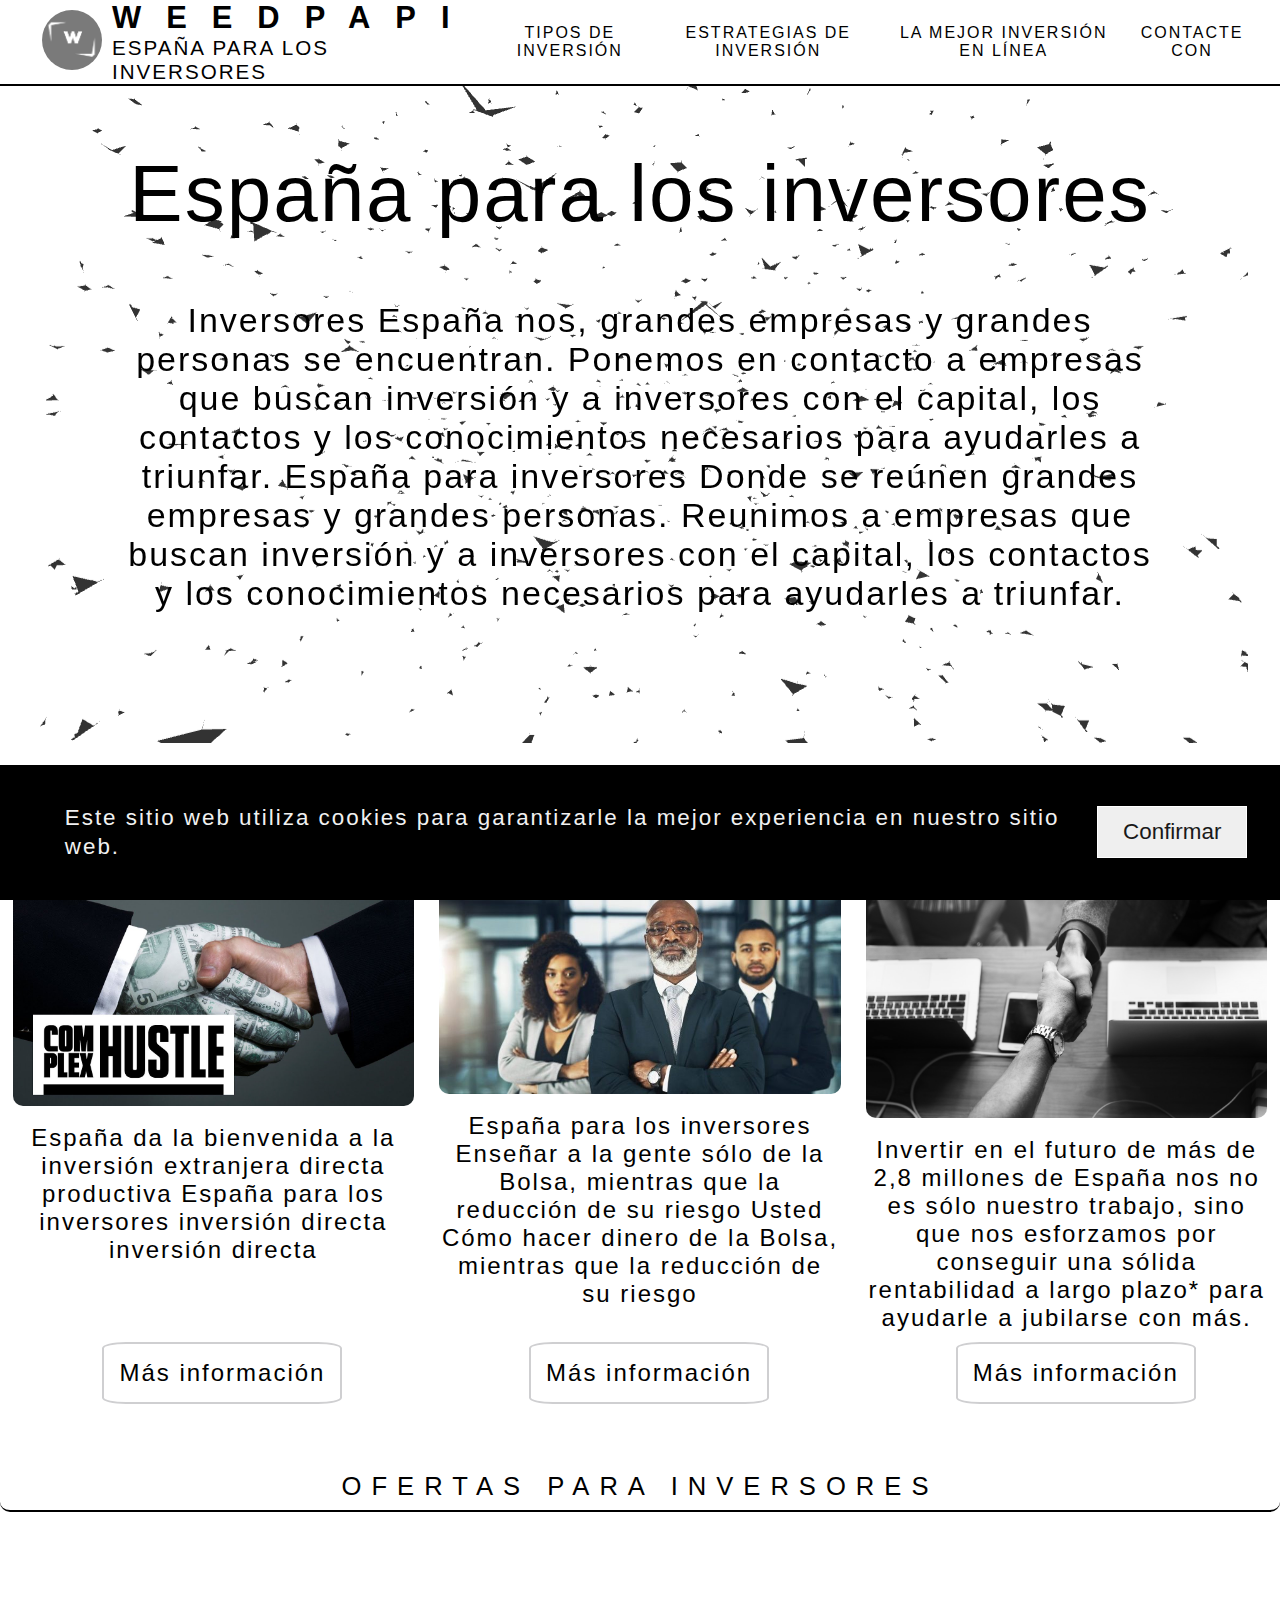
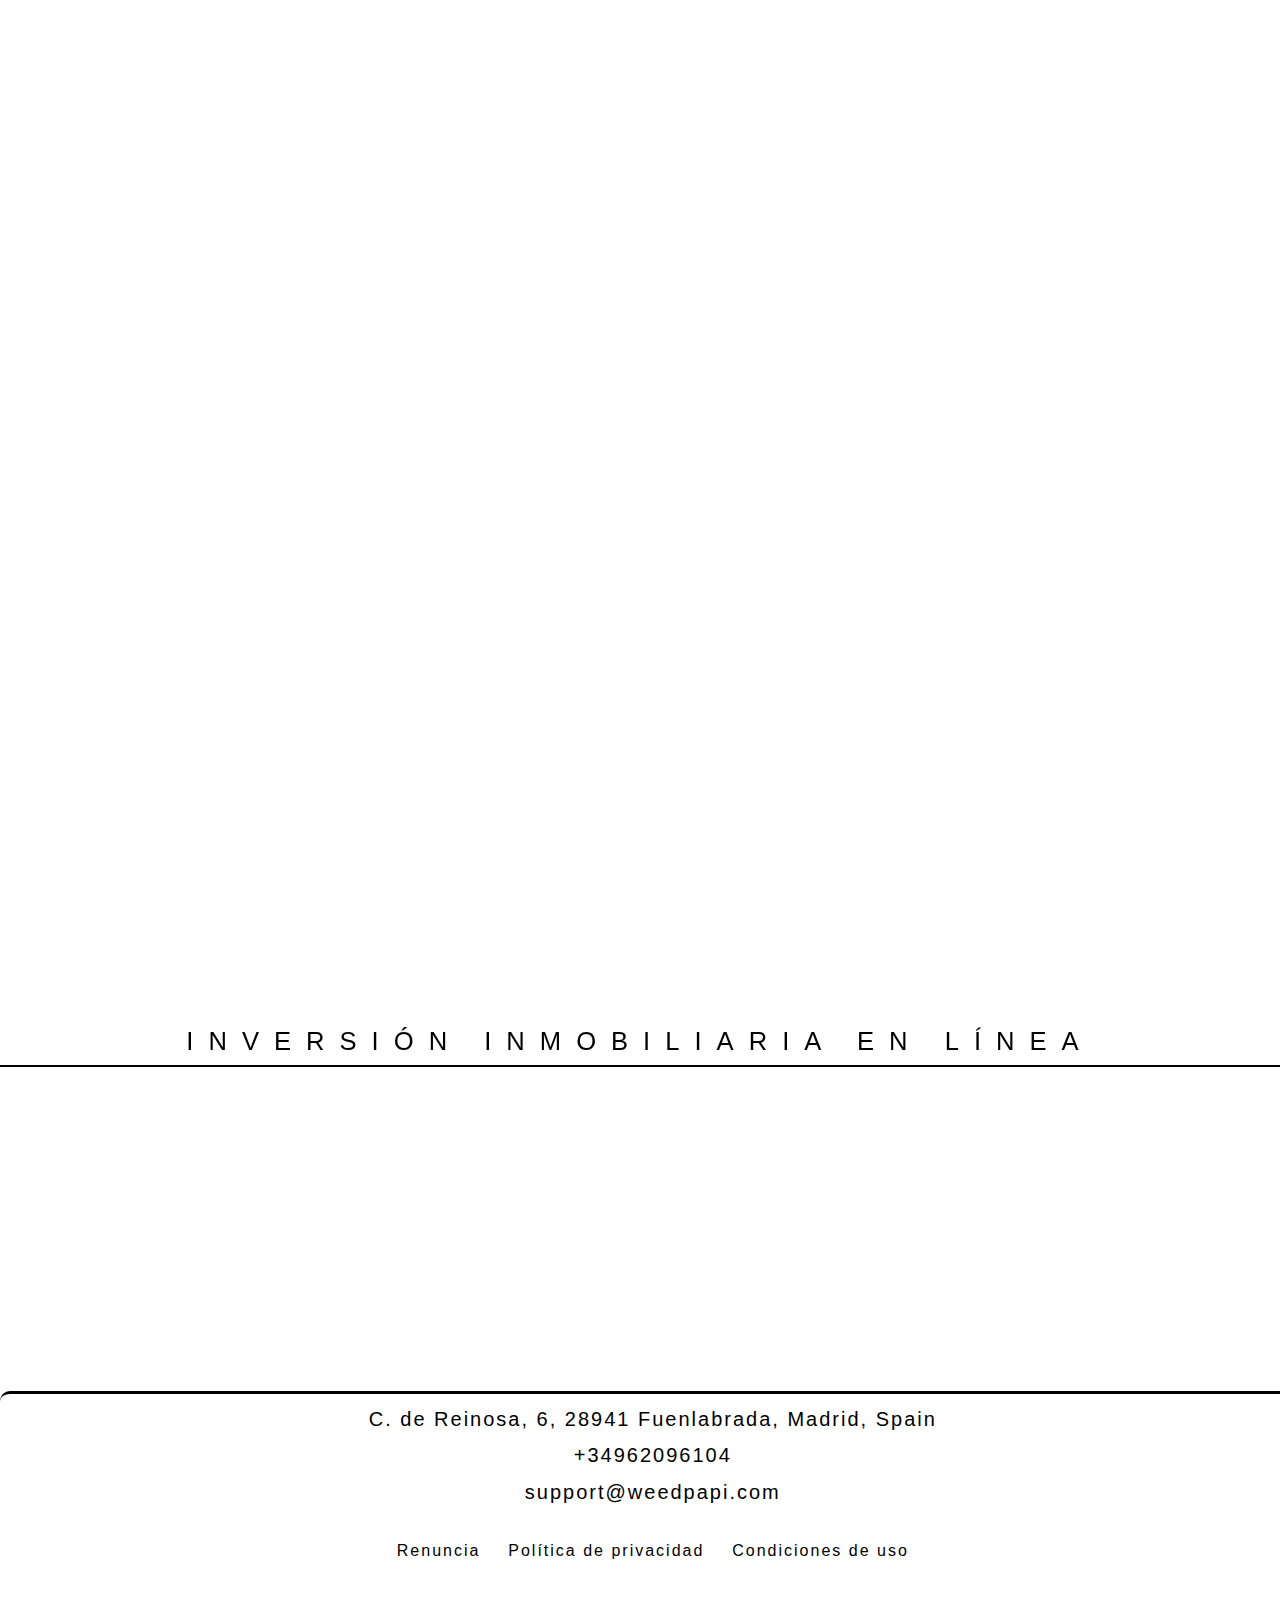
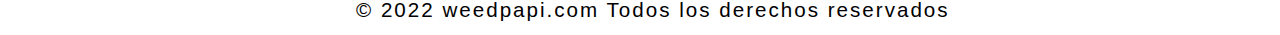
<file: index.html>
<!DOCTYPE html>
<html lang="en">

<head>
   <meta charset="UTF-8">
   <meta http-equiv="X-UA-Compatible" content="IE=edge">
   <meta name="viewport" content="width=device-width, initial-scale=1.0">
   <meta name="keywords"
      content="investments for amateurs, investments for beginners, stock market for beginners, estate investing, online investing at home, stock market for beginners, finance book, economic blog, investment, how to, earning, invest, investing, invest at, courses, how to invest, investments online, financial articles, savings, work from home, investments for beginners, finance blog, finance, fundamental analysis, technical analysis">
   <link rel="stylesheet" href="style.css">
   <link rel="stylesheet" href="https://cdnjs.cloudflare.com/ajax/libs/animate.css/4.1.1/animate.min.css" />
   <link rel="shortcut icon" href="img/favicon.ico" type="image/x-icon">
   <title>W E E D P A P I</title>
</head>

<body>
   <header itemscope itemtype="https://schema.org/InvestmentFund">

      <div class="header-block">
         <div class="header-block__logo-title logo-title ">
            <div class="logo-title__logo">
               <a href="index.html"><img itemprop="logo" src="img/11.png" alt=""></a>
            </div>

            <div itemprop="brand" class="logo-title__title">
               <a href="index.html" class="main-title"> weedpapi </a>
               <p class="main-subtitle">España para los inversores</p>
            </div>

            <div class="menu__icon">
               <span></span>
            </div>
         </div>

         <div class="header-block__flex-box flex-box">

            <div class="flex-box__link-articles">
               <div class="flex-box__links-investing">
                  <div itemprop="description" class="investing__link">
                     <a href="types-of-investment.html">Tipos de inversión</a>
                  </div>
                  <div itemprop="description" class="investing__link">
                     <a href="strategies-for-investing.html">Estrategias de inversión</a>
                  </div>
                  <div itemprop="description" class="investing__link">
                     <a href="best-online-investment.html">La mejor inversión en línea</a>
                  </div>
                  <div itemprop="description" class="investing__link">
                     <a href="contact.html">Contacte con</a>
                  </div>
               </div>

            </div>

         </div>





      </div>


   </header>

   <main itemscope itemtype="https://schema.org/InvestmentFund">

      <div class="main-content">
         <div class="auctralian-investors wow animate__animated animate__zoomIn">España para los inversores</div>
         <div class="auctralian-investors-info">Inversores España nos, grandes empresas y grandes personas se
            encuentran. Ponemos en contacto a empresas que buscan inversión y a inversores con el capital, los contactos
            y los conocimientos necesarios para ayudarles a triunfar. España para inversores Donde se reúnen grandes
            empresas y grandes personas. Reunimos a empresas que buscan inversión y a inversores con el capital, los
            contactos y los conocimientos necesarios para ayudarles a triunfar.</div>
      </div>



      <article>
         <section class="image-block">
            <div itemprop="image" class="block__images">

               <div class="image-block__img">
                  <img class="wow animate__animated animate__fadeInLeft" src="img/111.jpg" alt="">
               </div>
               <div class="image-block__subtitle">
                  España da la bienvenida a la inversión extranjera directa productiva España para los inversores
                  inversión directa inversión directa
               </div>
               <div class="image-block__link">
                  <a href="https://www.austrade.gov.au/international/invest">Más información</a>
               </div>
            </div>
            <div itemprop="image" class="block__images">


               <div class="image-block__img">
                  <img class="wow animate__animated animate__fadeInUp" src="img/222.jpg" alt="">
               </div>

               <div class="image-block__subtitle">
                  España para los inversores Enseñar a la gente sólo de la Bolsa, mientras que la reducción de su riesgo
                  Usted Cómo hacer dinero de la Bolsa, mientras que la reducción de su riesgo
               </div>

               <div class="image-block__link">
                  <a href="https://España ninvestmenteducation.com.au/">Más información</a>
               </div>



            </div>


            <div itemprop="image" class="block__images">
               <div class="image-block__img">
                  <img class="wow animate__animated animate__fadeInRight" src="img/333.jpg!d" alt="">
               </div>

               <div class="image-block__subtitle">
                  Invertir en el futuro de más de 2,8 millones de España nos no es sólo nuestro trabajo, sino que nos
                  esforzamos por conseguir una sólida rentabilidad a largo plazo* para ayudarle a jubilarse con más.
               </div>

               <div class="image-block__link">
                  <a href="https://www.España nsuper.com/investments">Más información</a>
               </div>

            </div>
         </section>
      </article>


      <article class="offers-for-investors">
         <h2 itemprop="offers" class="offers-for-investors__title">ofertas para inversores</h2>
         <div class="wow animate__animated animate__fadeInLeft offers-for-investors__coursera coursera">
            <div itemprop="brand" class="coursera__name">coursera</div>
            <div class="coursera__info info">
               <div itemprop="termsOfService" class="info__text">Ofrece a los inversores una visión general de las
                  ideas, métodos e instituciones que permiten a la sociedad humana gestionar los riesgos y fomentar la
                  empresa. Énfasis en las habilidades de liderazgo financiero. Descripción de las prácticas actuales y
                  análisis de las perspectivas de futuro. rFuncionamiento en el mundo real de las industrias de valores,
                  seguros y banca. El objetivo final de este curso es utilizar dichas industrias de forma eficaz y en
                  pro de una sociedad mejor.
               </div>
               <div class="info__promocode">
                  <strong>Bono: PYT6723J</strong> para un 25% de descuento
               </div>
               <div itemprop="url" class="info__link">
                  Enlace: <a
                     href="https://www.coursera.org/learn/financial-markets-global/?ref8372">https://www.coursera.org/learn/financial-markets-global/?ref8372</a>
               </div>

            </div>
         </div>
         <div class="wow animate__animated animate__fadeInRight offers-for-investors__udemy udemy">
            <div itemprop="brand" class="udemy__name">udemy</div>
            <div class="udemy__info info">
               <div itemprop="termsOfService" class="info__text">Udemy en España es uno de los más famosos agregadores
                  de cursos para inversores. El curso enseña cómo trabajar con el mercado. Creado por el reconocido
                  inversor Steve Ballinger, MBA. El curso cuesta poco dinero. Miles de participantes, muchas buenas
                  críticas y un rico programa con tareas prácticas. ¿Qué más necesita?
               </div>
               <div class="info__promocode">
                  <strong>Bono: PT242H7J</strong> para un 25% de descuento
               </div>
               <div itemprop="url" class="info__link">
                  Enlace: <a
                     href="https://www.udemy.com/course/investing-in-stocks/?r58432">https://www.udemy.com/course/investing-in-stocks/?r58432</a>
               </div>

            </div>
         </div>

         <article class="content-video">
            <div class="content-video__block">
               <div class="content-video__block-video">
                  <div class="video">
                     <iframe src="https://www.youtube.com/embed/1n4zkdfKUAE" title="YouTube video player"
                        frameborder="0"
                        allow="accelerometer; autoplay; clipboard-write; encrypted-media; gyroscope; picture-in-picture"
                        allowfullscreen></iframe>
                  </div>
               </div>
               <div class="content-video__block-video">
                  <div class="video">
                     <iframe src="https://www.youtube.com/embed/ga_we_sOopk" title="YouTube video player"
                        frameborder="0"
                        allow="accelerometer; autoplay; clipboard-write; encrypted-media; gyroscope; picture-in-picture"
                        allowfullscreen></iframe>
                  </div>
               </div>
               <div class="content-video__block-video">
                  <div class="video">
                     <iframe src="https://www.youtube.com/embed/AkHbB9GuCkE" title="YouTube video player"
                        frameborder="0"
                        allow="accelerometer; autoplay; clipboard-write; encrypted-media; gyroscope; picture-in-picture"
                        allowfullscreen></iframe>
                  </div>
               </div>
            </div>
         </article>



         <div class="online-real-estate-investing">
            <h2 itemprop="offers" class="online-real-estate-investing__title">Inversión inmobiliaria en línea</h2>
            <section>
               <div itemprop="slogan"
                  class="online-real-estate-investing__text wow animate__animated animate__fadeInUp">
                  España para los inversores es
                  contactos y conocimientos para ayudarles a tener éxito. Donde se reúnen grandes empresas y grandes
                  personas. Reunimos a las empresas que buscan inversión y a los inversores con el capital, los
                  contactos y los conocimientos necesarios para ayudarles a triunfar. Reunimos a empresas que buscan
                  inversión y a inversores con el capital, los contactos y los conocimientos necesarios para ayudarles a
                  triunfar. Reunimos a empresas que buscan inversiones y a inversores con el capital, los contactos y
                  los conocimientos necesarios para ayudarles a triunfar.
               </div>
            </section>
         </div>


      </article>

   </main>
   <footer class="footer">
      <div class="footer-content">
         <a class="footer-content__geopothition" href="https://goo.gl/maps/zMzY3h2jBjaF4MCD9">C. de Reinosa, 6, 28941
            Fuenlabrada, Madrid, Spain</a>
         <div class="footer-content__cell-phone"><a href="tel:+34962096104">+34962096104</a>
         </div>
         <div class="footer-content__mail"> <a href="mailto:support@weedpapi.com">support@weedpapi.com</a>
         </div>
         <div class="footer-content__block-privacy">
            <div class="block-privacy__disclaimer">
               <a href="disclaimer.html">Renuncia</a>
            </div>
            <div class="block-privacy__privacy"> <a href="privacy-policy.html">Política de privacidad</a>
            </div>
            <div class="block-privacy__terms"> <a href="terms-of-use.html">Condiciones de uso</a></div>

         </div>
         <div class="footer-content__all-rights">© 2022 weedpapi.com Todos los derechos reservados</div>
      </div>
   </footer>
   <div class="cookie">
      <div class="cookie-block">
         <p class="cookie-text">
            Este sitio web utiliza cookies para garantizarle la mejor experiencia en nuestro sitio web.
         </p>
         <button class="cookie-btn">Confirmar</button>
      </div>
   </div>
   </div>

   <script src="jq.js"></script>
   <script src="wow.min.js"></script>
   <script src="three.r134.min.js"></script>
   <script src="vanta.birds.min.js"></script>
   <script src="script.js"></script>
</body>

</html>
</file>
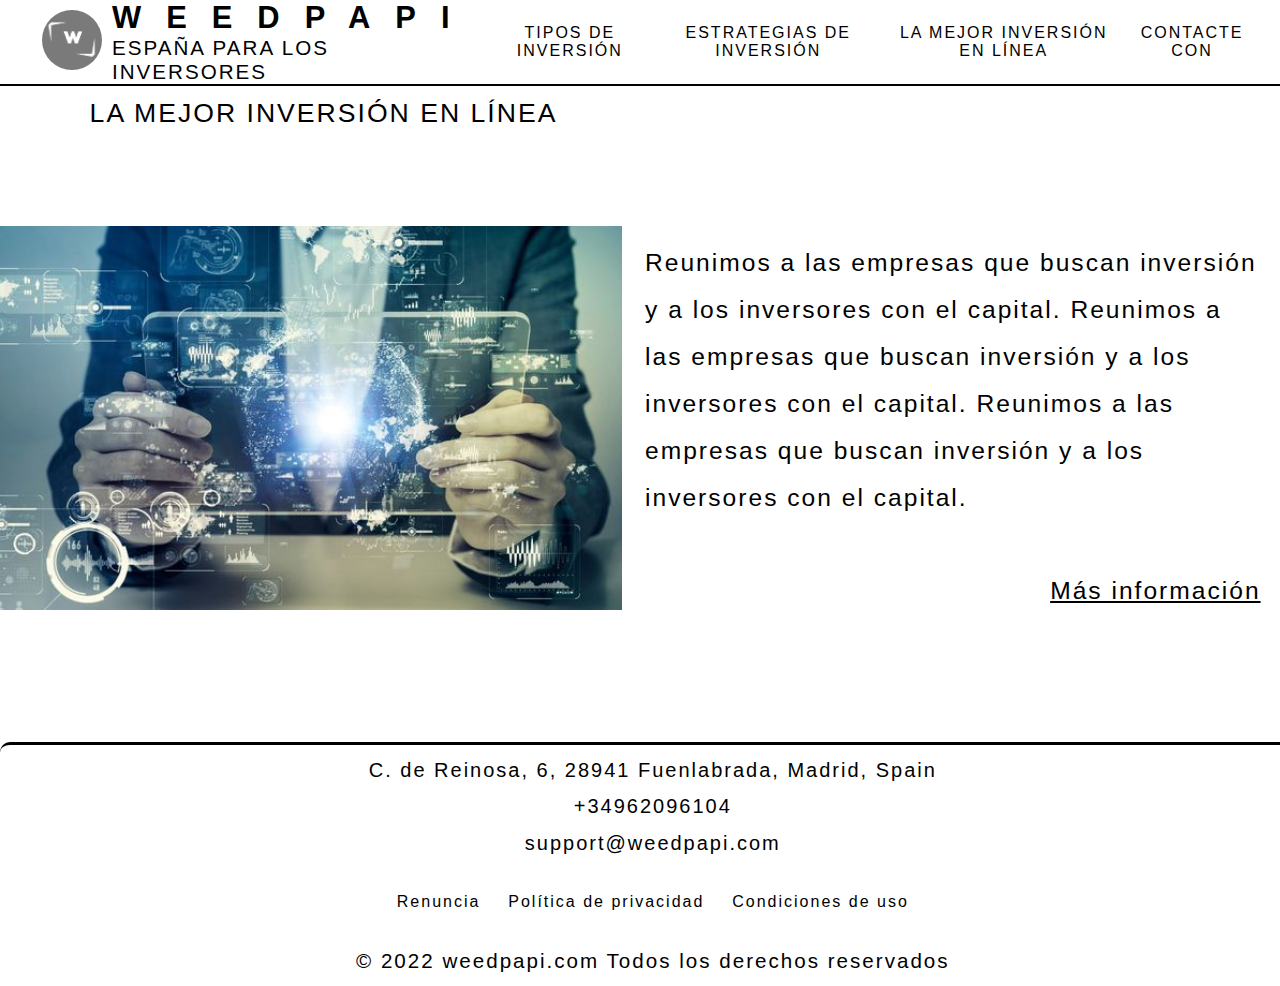
<file: best-online-investment.html>
<!DOCTYPE html>
<html lang="en">

<head>
   <meta charset="UTF-8">
   <meta http-equiv="X-UA-Compatible" content="IE=edge">
   <meta name="viewport" content="width=device-width, initial-scale=1.0">
   <meta name="keywords"
      content="book, article about investments, article about finance, types of investments, strategies for investing">
   <link rel="stylesheet" href="https://cdnjs.cloudflare.com/ajax/libs/animate.css/4.1.1/animate.min.css" />
   <link rel="stylesheet" href="style.css">
   <link rel="shortcut icon" href="img/favicon.ico" type="image/x-icon">

   <title>La mejor inversión en línea</title>
</head>

<body>
   <header itemscope itemtype="https://schema.org/InvestmentFund">

      <div class="header-block">
         <div class="header-block__logo-title logo-title ">
            <div class="logo-title__logo">
               <a href="index.html"><img itemprop="logo" src="img/11.png" alt=""></a>
            </div>

            <div itemprop="brand" class="logo-title__title">
               <a href="index.html" class="main-title"> weedpapi </a>
               <p class="main-subtitle">España para los inversores</p>
            </div>

            <div class="menu__icon">
               <span></span>
            </div>
         </div>

         <div class="header-block__flex-box flex-box">

            <div class="flex-box__link-articles">
               <div class="flex-box__links-investing">
                  <div itemprop="description" class="investing__link">
                     <a href="types-of-investment.html">Tipos de inversión</a>
                  </div>
                  <div itemprop="description" class="investing__link">
                     <a href="strategies-for-investing.html">Estrategias de inversión</a>
                  </div>
                  <div itemprop="description" class="investing__link">
                     <a href="best-online-investment.html">La mejor inversión en línea</a>
                  </div>
                  <div itemprop="description" class="investing__link">
                     <a href="contact.html">Contacte con</a>
                  </div>
               </div>

            </div>

         </div>





      </div>


   </header>

   <main itemscope itemtype="https://schema.org/InvestmentFund">
      <article>
         <section class="investment">
            <h1 itemprop="isRelatedTo" class="investment__title">
               La mejor inversión en línea
            </h1>
            <div class="investment__main-block">
               <div class="main-block">
                  <div class="main-block__image ">
                     <img itemprop="image" class="wow animate__animated animate__fadeInLeft" src="img/22.jpg" alt="">
                  </div>
               </div>
               <div itemprop="description" class="main-block__info info wow animate__animated animate__fadeInRight">
                  Reunimos a las empresas que buscan inversión y a los inversores con el capital. Reunimos a las
                  empresas que buscan inversión y a los inversores con el capital. Reunimos a las empresas que buscan
                  inversión y a los inversores con el capital.
                  <a href="https://www.udemy.com/course/investing-in-stocks/?r58432" class="info__main-link">Más
                     información</a>
               </div>
            </div>
         </section>
      </article>
   </main>
   <footer class="footer">
      <div class="footer-content">
         <a class="footer-content__geopothition" href="https://goo.gl/maps/zMzY3h2jBjaF4MCD9">C. de Reinosa, 6, 28941
            Fuenlabrada, Madrid, Spain</a>
         <div class="footer-content__cell-phone"><a href="tel:+34962096104">+34962096104</a>
         </div>
         <div class="footer-content__mail"> <a href="mailto:support@weedpapi.com">support@weedpapi.com</a>
         </div>
         <div class="footer-content__block-privacy">
            <div class="block-privacy__disclaimer">
               <a href="disclaimer.html">Renuncia</a>
            </div>
            <div class="block-privacy__privacy"> <a href="privacy-policy.html">Política de privacidad</a>
            </div>
            <div class="block-privacy__terms"> <a href="terms-of-use.html">Condiciones de uso</a></div>

         </div>
         <div class="footer-content__all-rights">© 2022 weedpapi.com Todos los derechos reservados</div>
      </div>
   </footer>
   <script src="wow.min.js"></script>
   <script src="script.js"></script>
</body>

</html>
</file>
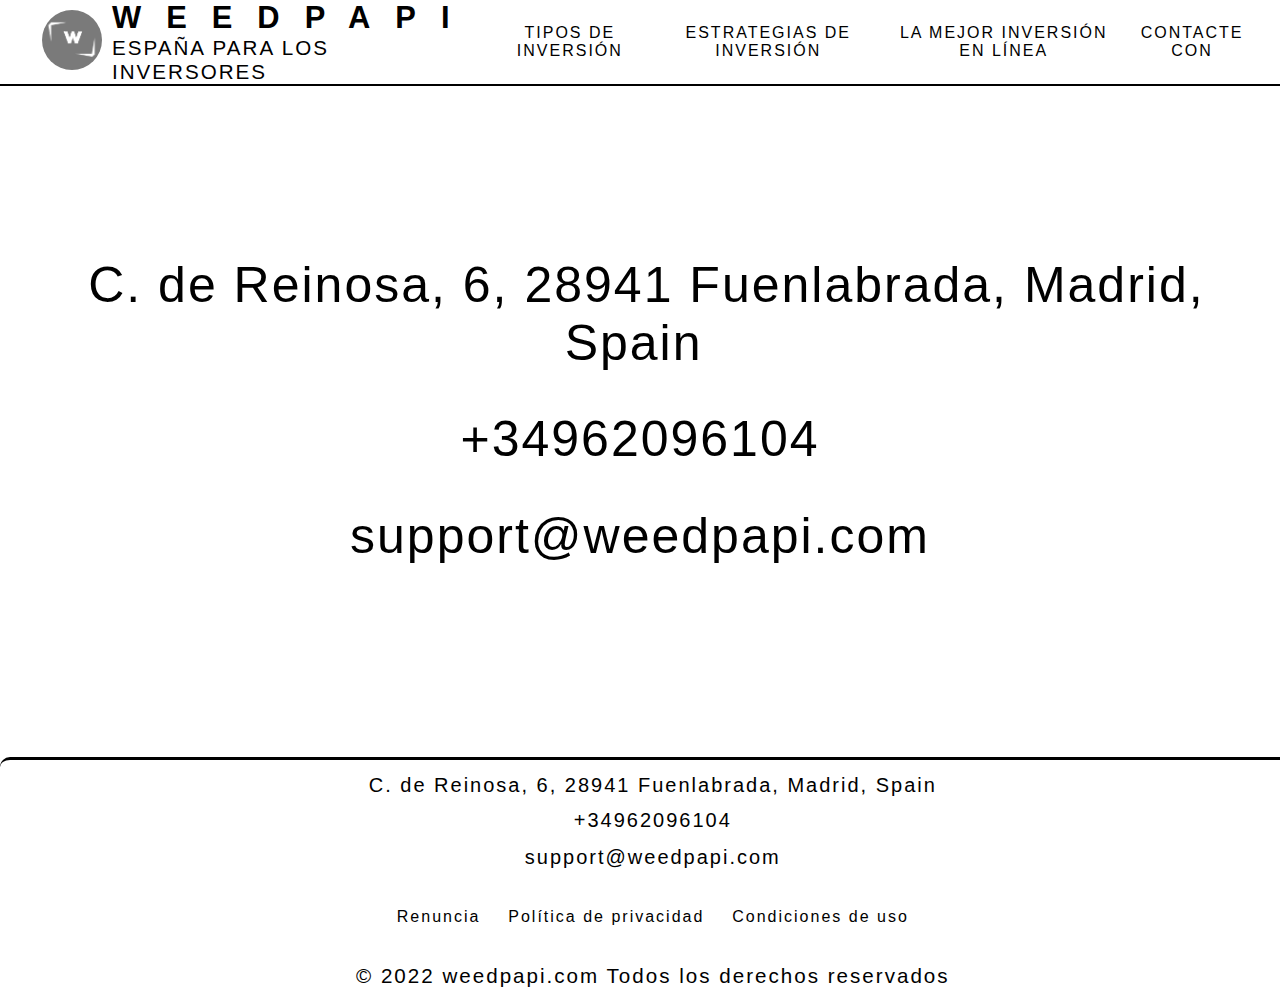
<file: contact.html>
<!DOCTYPE html>
<html lang="en">
<head>
   <meta charset="UTF-8">
   <meta http-equiv="X-UA-Compatible" content="IE=edge">
   <meta name="viewport" content="width=device-width, initial-scale=1.0">
   <meta name="keywords" content="book, article about investments, article about finance, types of investments, strategies for investing">
   <link rel="stylesheet" href="https://cdnjs.cloudflare.com/ajax/libs/animate.css/4.1.1/animate.min.css"/>
   <link rel="shortcut icon" href="img/favicon.ico" type="image/x-icon"> 

   <link rel="stylesheet" href="style.css">
   <title>Contacte con</title>
</head>
<body>
   <header itemscope itemtype="https://schema.org/InvestmentFund">

      <div class="header-block">
        <div class="header-block__logo-title logo-title ">
         <div class="logo-title__logo">
         <a href="index.html"><img itemprop="logo" src="img/11.png" alt=""></a>   
         </div>

         <div itemprop="brand" class="logo-title__title">
            <a href="index.html" class="main-title"> weedpapi </a>
            <p class="main-subtitle">España para los inversores</p>
         </div>
         
         <div class="menu__icon">
            <span></span>
         </div>
        </div>

         <div class="header-block__flex-box flex-box">

            <div class="flex-box__link-articles">
               <div class="flex-box__links-investing">
                  <div itemprop="description" class="investing__link">
                     <a href="types-of-investment.html">Tipos de inversión</a>
                  </div>
                  <div itemprop="description" class="investing__link">
                     <a href="strategies-for-investing.html">Estrategias de inversión</a>
                  </div>
                  <div  itemprop="description"class="investing__link">
                     <a href="best-online-investment.html">La mejor inversión en línea</a>
                  </div>
                  <div  itemprop="description"class="investing__link">
                     <a href="contact.html">Contacte con</a>
                  </div>
               </div>

            </div>

         </div>


         


      </div>


   </header>
   <section class="content-contact">
      <div class="content-contact__geo">
         <a class="footer-content__geopothition" href="https://goo.gl/maps/zMzY3h2jBjaF4MCD9" >C. de Reinosa, 6, 28941
            Fuenlabrada, Madrid, Spain</a>
      </div>
      <div class="content-contact__phone">
         <a  href="tel:+34962096104">+34962096104</a>
      </div>
      <div class="content-contact__mail">
         <a href="mailto:support@weedpapi.com">support@weedpapi.com</a>
      </div>
   </section>
   <footer class="footer">
      <div class="footer-content">
         <a class="footer-content__geopothition" href="https://goo.gl/maps/zMzY3h2jBjaF4MCD9">C. de Reinosa, 6, 28941
            Fuenlabrada, Madrid, Spain</a>
         <div class="footer-content__cell-phone"><a href="tel:+34962096104">+34962096104</a>
         </div>
         <div class="footer-content__mail"> <a href="mailto:support@weedpapi.com">support@weedpapi.com</a>
         </div>
         <div class="footer-content__block-privacy">
            <div class="block-privacy__disclaimer">
               <a href="disclaimer.html">Renuncia</a>
            </div>
            <div class="block-privacy__privacy"> <a href="privacy-policy.html">Política de privacidad</a>
            </div>
            <div class="block-privacy__terms"> <a href="terms-of-use.html">Condiciones de uso</a></div>

         </div>
         <div class="footer-content__all-rights">© 2022 weedpapi.com Todos los derechos reservados</div>
      </div>
   </footer>
</body>
</html>
</file>
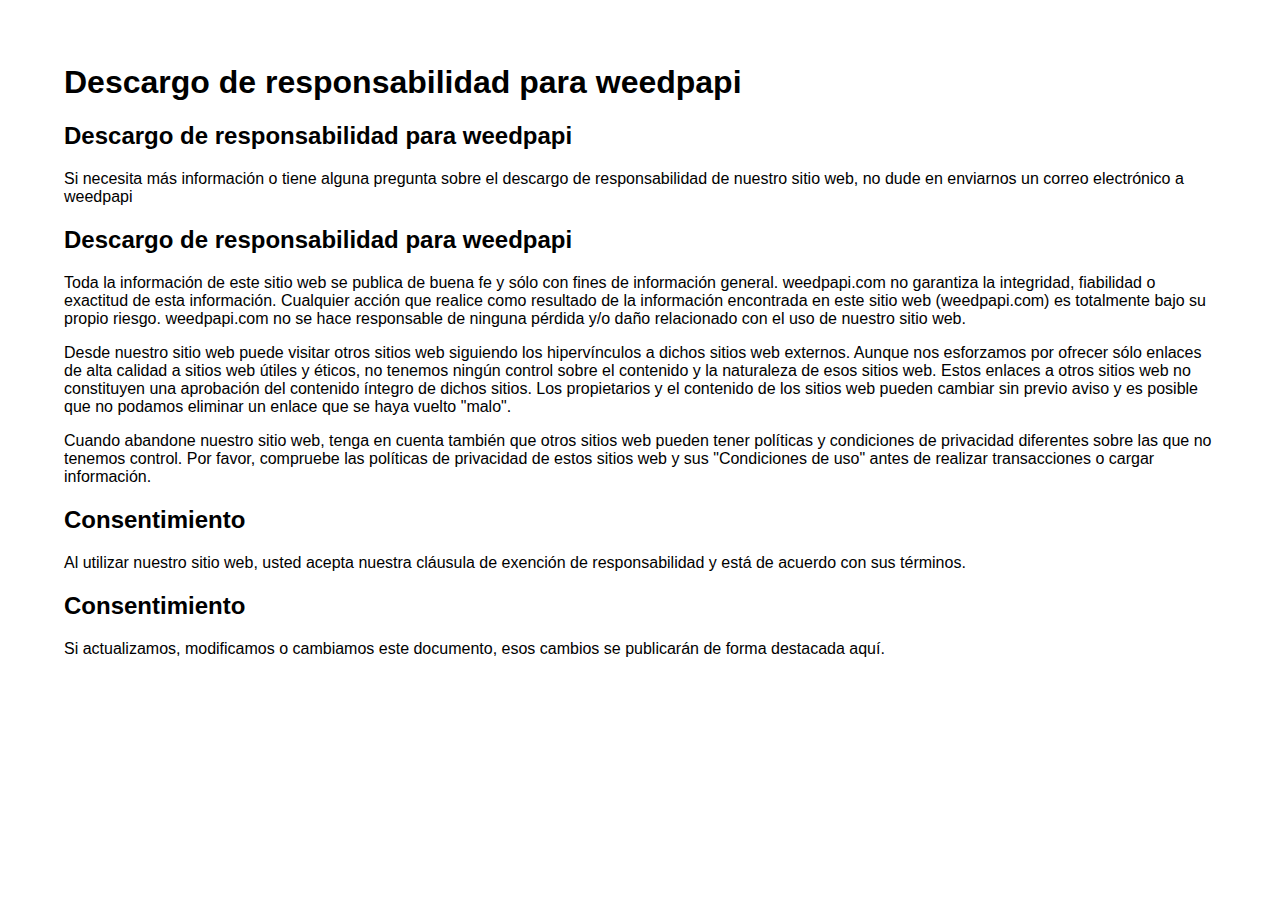
<file: disclaimer.html>
<!DOCTYPE html>
<html lang="en">
<head>
   <meta charset="UTF-8">
   <meta http-equiv="X-UA-Compatible" content="IE=edge">
   <meta name="viewport" content="width=device-width, initial-scale=1.0">
   <meta name="keywords" content="book, article about investments, article about finance, types of investments, strategies for investing">
   <link rel="stylesheet" href="https://cdnjs.cloudflare.com/ajax/libs/animate.css/4.1.1/animate.min.css"/>
   <link rel="shortcut icon" href="img/favicon.ico" type="image/x-icon">

   <style>
      body{
         margin: 5%;
         font-family: Arial, "Helvetica Neue", Helvetica, sans-serif;
      }
   </style>
   <title>Haftungsausschluss</title>
</head>
<body>
   <div class="content-disclaimer">
      <div class="content-disclaimer__title"> <h1>Descargo de responsabilidad para weedpapi</h1> </div>
      <div class="content-disclaimer__subtitle"> <h2>Descargo de responsabilidad para weedpapi</h2> </div>
      <div class="content-disclaimer__content">
         Si necesita más información o tiene alguna pregunta sobre el descargo de responsabilidad de nuestro sitio web, no dude en enviarnos un correo electrónico a weedpapi
      <div class="content-disclaimer__subtitle"><h2>Descargo de responsabilidad para weedpapi</h2></div>
      <div class="content-disclaimer__content">
         <p>
            Toda la información de este sitio web se publica de buena fe y sólo con fines de información general. weedpapi.com no garantiza la integridad, fiabilidad o exactitud de esta información. Cualquier acción que realice como resultado de la información encontrada en este sitio web (weedpapi.com) es totalmente bajo su propio riesgo. weedpapi.com no se hace responsable de ninguna pérdida y/o daño relacionado con el uso de nuestro sitio web.
         </p>
         <p>  Desde nuestro sitio web puede visitar otros sitios web siguiendo los hipervínculos a dichos sitios web externos. Aunque nos esforzamos por ofrecer sólo enlaces de alta calidad a sitios web útiles y éticos, no tenemos ningún control sobre el contenido y la naturaleza de esos sitios web. Estos enlaces a otros sitios web no constituyen una aprobación del contenido íntegro de dichos sitios. Los propietarios y el contenido de los sitios web pueden cambiar sin previo aviso y es posible que no podamos eliminar un enlace que se haya vuelto "malo".</p>
         <p>
            Cuando abandone nuestro sitio web, tenga en cuenta también que otros sitios web pueden tener políticas y condiciones de privacidad diferentes sobre las que no tenemos control. Por favor, compruebe las políticas de privacidad de estos sitios web y sus "Condiciones de uso" antes de realizar transacciones o cargar información.
         </p>   
      </div>
      <div class="content-disclaimer__consent">
         <h2>Consentimiento</h2>
      </div>
      <div class="content-disclaimer__consent-title"><p>Al utilizar nuestro sitio web, usted acepta nuestra cláusula de exención de responsabilidad y está de acuerdo con sus términos.</p></div>
      <div class="content-disclaimer__update">
         <h2>Consentimiento</h2>
      </div>
      <div class="content-disclaimer__update-title">
         <p>Si actualizamos, modificamos o cambiamos este documento, esos cambios se publicarán de forma destacada aquí.</p></div>
   </div>
</body>
</html>
</file>
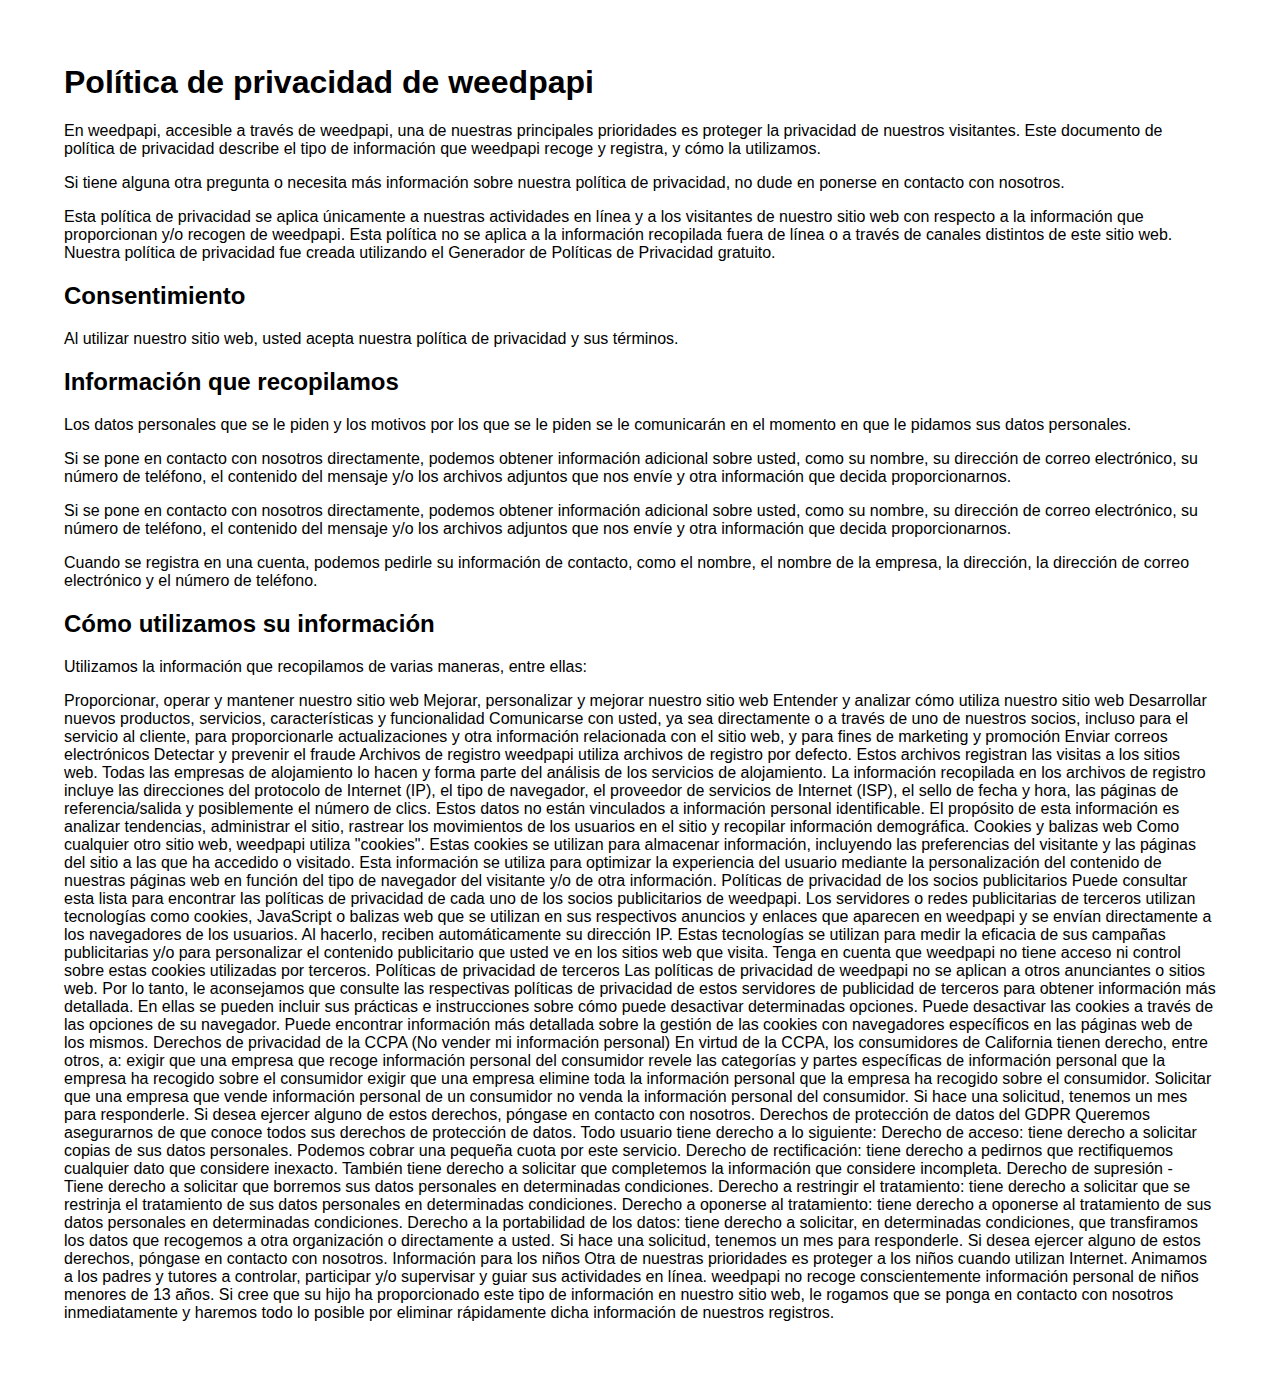
<file: privacy-policy.html>
<!DOCTYPE html>
<html lang="en">
<head>
   <meta charset="UTF-8">
   <meta http-equiv="X-UA-Compatible" content="IE=edge">
   <meta name="viewport" content="width=device-width, initial-scale=1.0">
   <meta name="keywords" content="book, article about investments, article about finance, types of investments, strategies for investing">
   <link rel="stylesheet" href="https://cdnjs.cloudflare.com/ajax/libs/animate.css/4.1.1/animate.min.css"/>
   <link rel="shortcut icon" href="img/favicon.ico" type="image/x-icon">

   <style>
      body{
         margin: 5%;
         font-family: Arial, "Helvetica Neue", Helvetica, sans-serif;
      }
   </style>
   <title>Política de privacidad</title>
</head>
<body>
   <div class="content-policy">
    <h1> Política de privacidad de weedpapi</h1>
    En weedpapi, accesible a través de weedpapi, una de nuestras principales prioridades es proteger la privacidad de nuestros visitantes. Este documento de política de privacidad describe el tipo de información que weedpapi recoge y registra, y cómo la utilizamos.

<p>Si tiene alguna otra pregunta o necesita más información sobre nuestra política de privacidad, no dude en ponerse en contacto con nosotros.</p>
<p>Esta política de privacidad se aplica únicamente a nuestras actividades en línea y a los visitantes de nuestro sitio web con respecto a la información que proporcionan y/o recogen de weedpapi. Esta política no se aplica a la información recopilada fuera de línea o a través de canales distintos de este sitio web. Nuestra política de privacidad fue creada utilizando el Generador de Políticas de Privacidad gratuito.</p>
<h2>Consentimiento</h2>
<p>Al utilizar nuestro sitio web, usted acepta nuestra política de privacidad y sus términos.</p>
<h2>Información que recopilamos</h2>
<p>
   Los datos personales que se le piden y los motivos por los que se le piden se le comunicarán en el momento en que le pidamos sus datos personales.
</p>
<p>Si se pone en contacto con nosotros directamente, podemos obtener información adicional sobre usted, como su nombre, su dirección de correo electrónico, su número de teléfono, el contenido del mensaje y/o los archivos adjuntos que nos envíe y otra información que decida proporcionarnos.</p>
<p>Si se pone en contacto con nosotros directamente, podemos obtener información adicional sobre usted, como su nombre, su dirección de correo electrónico, su número de teléfono, el contenido del mensaje y/o los archivos adjuntos que nos envíe y otra información que decida proporcionarnos.</p>
<p>Cuando se registra en una cuenta, podemos pedirle su información de contacto, como el nombre, el nombre de la empresa, la dirección, la dirección de correo electrónico y el número de teléfono.</p>
<h2>Cómo utilizamos su información</h2>
<p>
   Utilizamos la información que recopilamos de varias maneras, entre ellas:
</p>
<p>

   Proporcionar, operar y mantener nuestro sitio web Mejorar, personalizar y mejorar nuestro sitio web Entender y analizar cómo utiliza nuestro sitio web Desarrollar nuevos productos, servicios, características y funcionalidad Comunicarse con usted, ya sea directamente o a través de uno de nuestros socios, incluso para el servicio al cliente, para proporcionarle actualizaciones y otra información relacionada con el sitio web, y para fines de marketing y promoción Enviar correos electrónicos Detectar y prevenir el fraude Archivos de registro weedpapi utiliza archivos de registro por defecto. Estos archivos registran las visitas a los sitios web. Todas las empresas de alojamiento lo hacen y forma parte del análisis de los servicios de alojamiento. La información recopilada en los archivos de registro incluye las direcciones del protocolo de Internet (IP), el tipo de navegador, el proveedor de servicios de Internet (ISP), el sello de fecha y hora, las páginas de referencia/salida y posiblemente el número de clics. Estos datos no están vinculados a información personal identificable. El propósito de esta información es analizar tendencias, administrar el sitio, rastrear los movimientos de los usuarios en el sitio y recopilar información demográfica. Cookies y balizas web Como cualquier otro sitio web, weedpapi utiliza "cookies". Estas cookies se utilizan para almacenar información, incluyendo las preferencias del visitante y las páginas del sitio a las que ha accedido o visitado. Esta información se utiliza para optimizar la experiencia del usuario mediante la personalización del contenido de nuestras páginas web en función del tipo de navegador del visitante y/o de otra información. Políticas de privacidad de los socios publicitarios Puede consultar esta lista para encontrar las políticas de privacidad de cada uno de los socios publicitarios de weedpapi. Los servidores o redes publicitarias de terceros utilizan tecnologías como cookies, JavaScript o balizas web que se utilizan en sus respectivos anuncios y enlaces que aparecen en weedpapi y se envían directamente a los navegadores de los usuarios. Al hacerlo, reciben automáticamente su dirección IP. Estas tecnologías se utilizan para medir la eficacia de sus campañas publicitarias y/o para personalizar el contenido publicitario que usted ve en los sitios web que visita. Tenga en cuenta que weedpapi no tiene acceso ni control sobre estas cookies utilizadas por terceros. Políticas de privacidad de terceros Las políticas de privacidad de weedpapi no se aplican a otros anunciantes o sitios web. Por lo tanto, le aconsejamos que consulte las respectivas políticas de privacidad de estos servidores de publicidad de terceros para obtener información más detallada. En ellas se pueden incluir sus prácticas e instrucciones sobre cómo puede desactivar determinadas opciones. Puede desactivar las cookies a través de las opciones de su navegador. Puede encontrar información más detallada sobre la gestión de las cookies con navegadores específicos en las páginas web de los mismos. Derechos de privacidad de la CCPA (No vender mi información personal) En virtud de la CCPA, los consumidores de California tienen derecho, entre otros, a: exigir que una empresa que recoge información personal del consumidor revele las categorías y partes específicas de información personal que la empresa ha recogido sobre el consumidor exigir que una empresa elimine toda la información personal que la empresa ha recogido sobre el consumidor. Solicitar que una empresa que vende información personal de un consumidor no venda la información personal del consumidor. Si hace una solicitud, tenemos un mes para responderle.
   Si desea ejercer alguno de estos derechos, póngase en contacto con nosotros. Derechos de protección de datos del GDPR Queremos asegurarnos de que conoce todos sus derechos de protección de datos. Todo usuario tiene derecho a lo siguiente: Derecho de acceso: tiene derecho a solicitar copias de sus datos personales. Podemos cobrar una pequeña cuota por este servicio. Derecho de rectificación: tiene derecho a pedirnos que rectifiquemos cualquier dato que considere inexacto. También tiene derecho a solicitar que completemos la información que considere incompleta. Derecho de supresión - Tiene derecho a solicitar que borremos sus datos personales en determinadas condiciones. Derecho a restringir el tratamiento: tiene derecho a solicitar que se restrinja el tratamiento de sus datos personales en determinadas condiciones. Derecho a oponerse al tratamiento: tiene derecho a oponerse al tratamiento de sus datos personales en determinadas condiciones. Derecho a la portabilidad de los datos: tiene derecho a solicitar, en determinadas condiciones, que transfiramos los datos que recogemos a otra organización o directamente a usted. Si hace una solicitud, tenemos un mes para responderle. Si desea ejercer alguno de estos derechos, póngase en contacto con nosotros. Información para los niños Otra de nuestras prioridades es proteger a los niños cuando utilizan Internet. Animamos a los padres y tutores a controlar, participar y/o supervisar y guiar sus actividades en línea. weedpapi no recoge conscientemente información personal de niños menores de 13 años. Si cree que su hijo ha proporcionado este tipo de información en nuestro sitio web, le rogamos que se ponga en contacto con nosotros inmediatamente y haremos todo lo posible por eliminar rápidamente dicha información de nuestros registros.</p>









   </div>
</body>
</html>
</file>
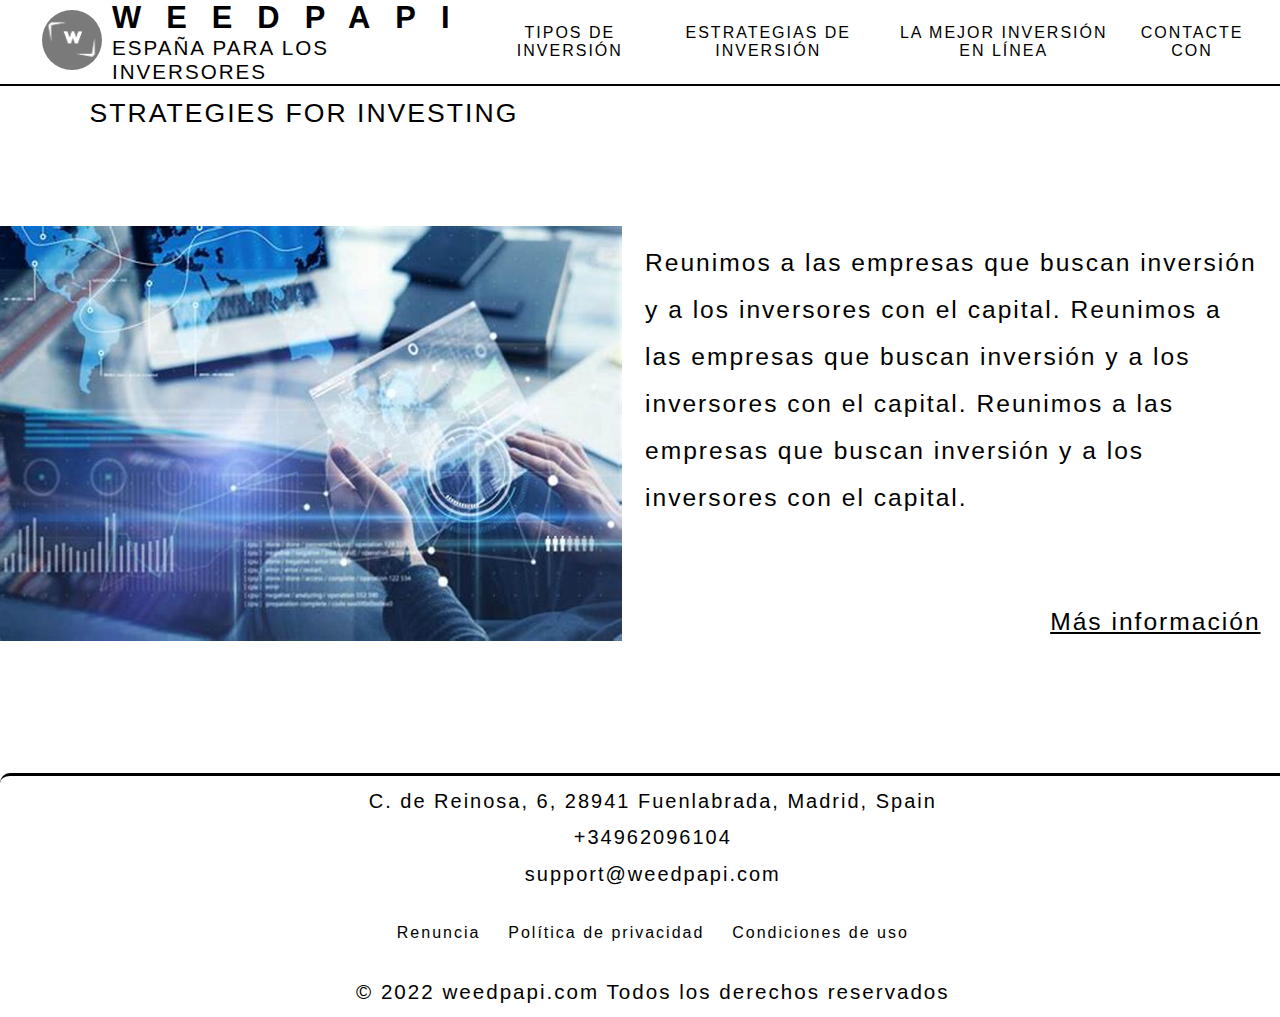
<file: strategies-for-investing.html>
<!DOCTYPE html>
<html lang="en">

<head>
   <meta charset="UTF-8">
   <meta http-equiv="X-UA-Compatible" content="IE=edge">
   <meta name="viewport" content="width=device-width, initial-scale=1.0">
   <meta name="keywords"
      content="book, article about investments, article about finance, types of investments, strategies for investing">
   <link rel="stylesheet" href="https://cdnjs.cloudflare.com/ajax/libs/animate.css/4.1.1/animate.min.css" />
   <link rel="stylesheet" href="style.css">
   <link rel="shortcut icon" href="img/favicon.ico" type="image/x-icon">

   <title>Estrategias de inversión</title>
</head>

<body>
   <header itemscope itemtype="https://schema.org/InvestmentFund">

      <div class="header-block">
         <div class="header-block__logo-title logo-title ">
            <div class="logo-title__logo">
               <a href="index.html"><img itemprop="logo" src="img/11.png" alt=""></a>
            </div>

            <div itemprop="brand" class="logo-title__title">
               <a href="index.html" class="main-title"> weedpapi </a>
               <p class="main-subtitle">España para los inversores</p>
            </div>

            <div class="menu__icon">
               <span></span>
            </div>
         </div>

         <div class="header-block__flex-box flex-box">

            <div class="flex-box__link-articles">
               <div class="flex-box__links-investing">
                  <div itemprop="description" class="investing__link">
                     <a href="types-of-investment.html">Tipos de inversión</a>
                  </div>
                  <div itemprop="description" class="investing__link">
                     <a href="strategies-for-investing.html">Estrategias de inversión</a>
                  </div>
                  <div itemprop="description" class="investing__link">
                     <a href="best-online-investment.html">La mejor inversión en línea</a>
                  </div>
                  <div itemprop="description" class="investing__link">
                     <a href="contact.html">Contacte con</a>
                  </div>
               </div>

            </div>

         </div>





      </div>


   </header>
   <main itemscope itemtype="https://schema.org/InvestmentFund">
      <article>
         <section class="investment">
            <h1 itemprop="isRelatedTo" class="investment__title">
               Strategies for investing
            </h1>
            <div class="investment__main-block ">
               <div class="main-block">
                  <div class="main-block__image ">
                     <img itemprop="image" class="wow animate__animated animate__fadeInLeft" src="img/44.jpg" alt="">
                  </div>
               </div>
               <div itemprop="description" class="main-block__info info wow animate__animated animate__fadeInRight">
                  Reunimos a las empresas que buscan inversión y a los inversores con el capital. Reunimos a las
                  empresas que buscan inversión y a los inversores con el capital. Reunimos a las empresas que buscan
                  inversión y a los inversores con el capital.
                  <a href="https://www.udemy.com/course/investing-in-stocks/?r58432" class="info__main-link">Más
                     información</a>
               </div>
            </div>
         </section>
      </article>
   </main>
   <footer class="footer">
      <div class="footer-content">
         <a class="footer-content__geopothition" href="https://goo.gl/maps/zMzY3h2jBjaF4MCD9">C. de Reinosa, 6, 28941
            Fuenlabrada, Madrid, Spain</a>
         <div class="footer-content__cell-phone"><a href="tel:+34962096104">+34962096104</a>
         </div>
         <div class="footer-content__mail"> <a href="mailto:support@weedpapi.com">support@weedpapi.com</a>
         </div>
         <div class="footer-content__block-privacy">
            <div class="block-privacy__disclaimer">
               <a href="disclaimer.html">Renuncia</a>
            </div>
            <div class="block-privacy__privacy"> <a href="privacy-policy.html">Política de privacidad</a>
            </div>
            <div class="block-privacy__terms"> <a href="terms-of-use.html">Condiciones de uso</a></div>

         </div>
         <div class="footer-content__all-rights">© 2022 weedpapi.com Todos los derechos reservados</div>
      </div>
   </footer>
   <script src="wow.min.js"></script>
   <script src="script.js"></script>
</body>

</html>
</file>
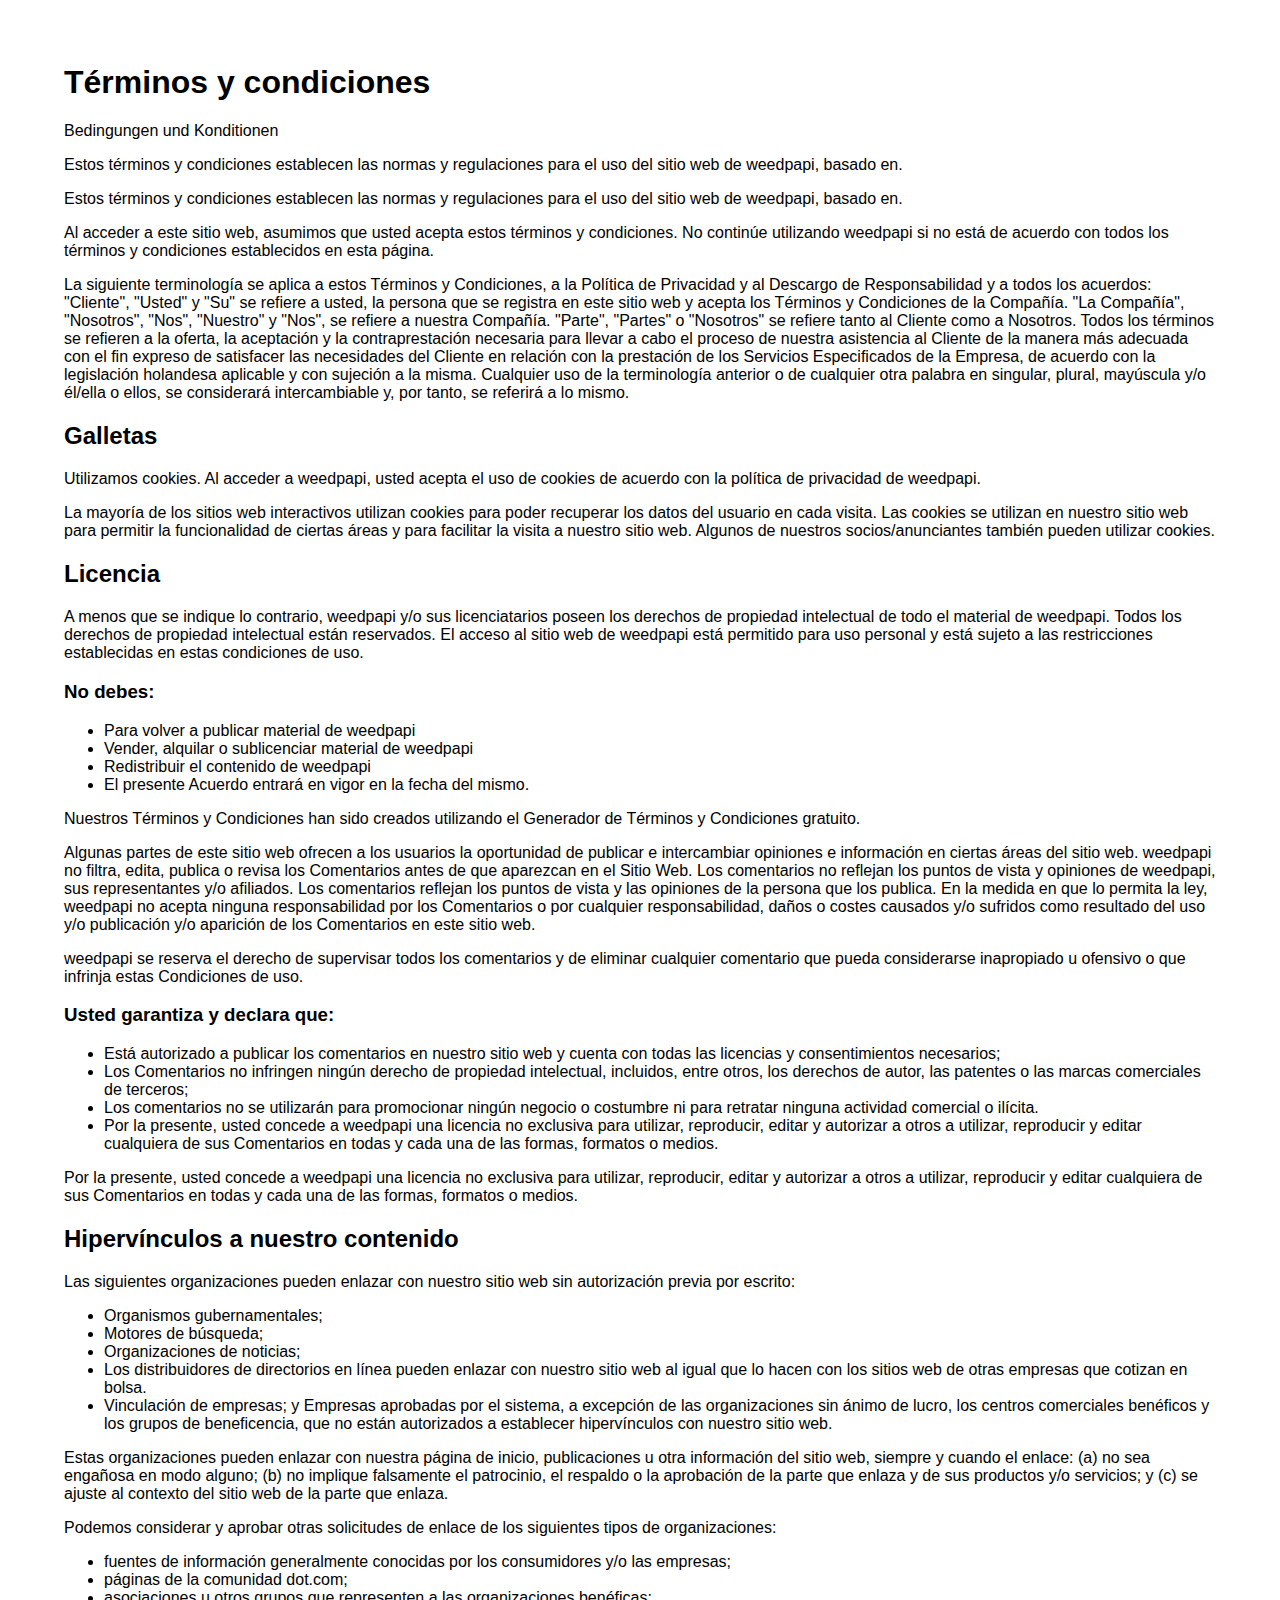
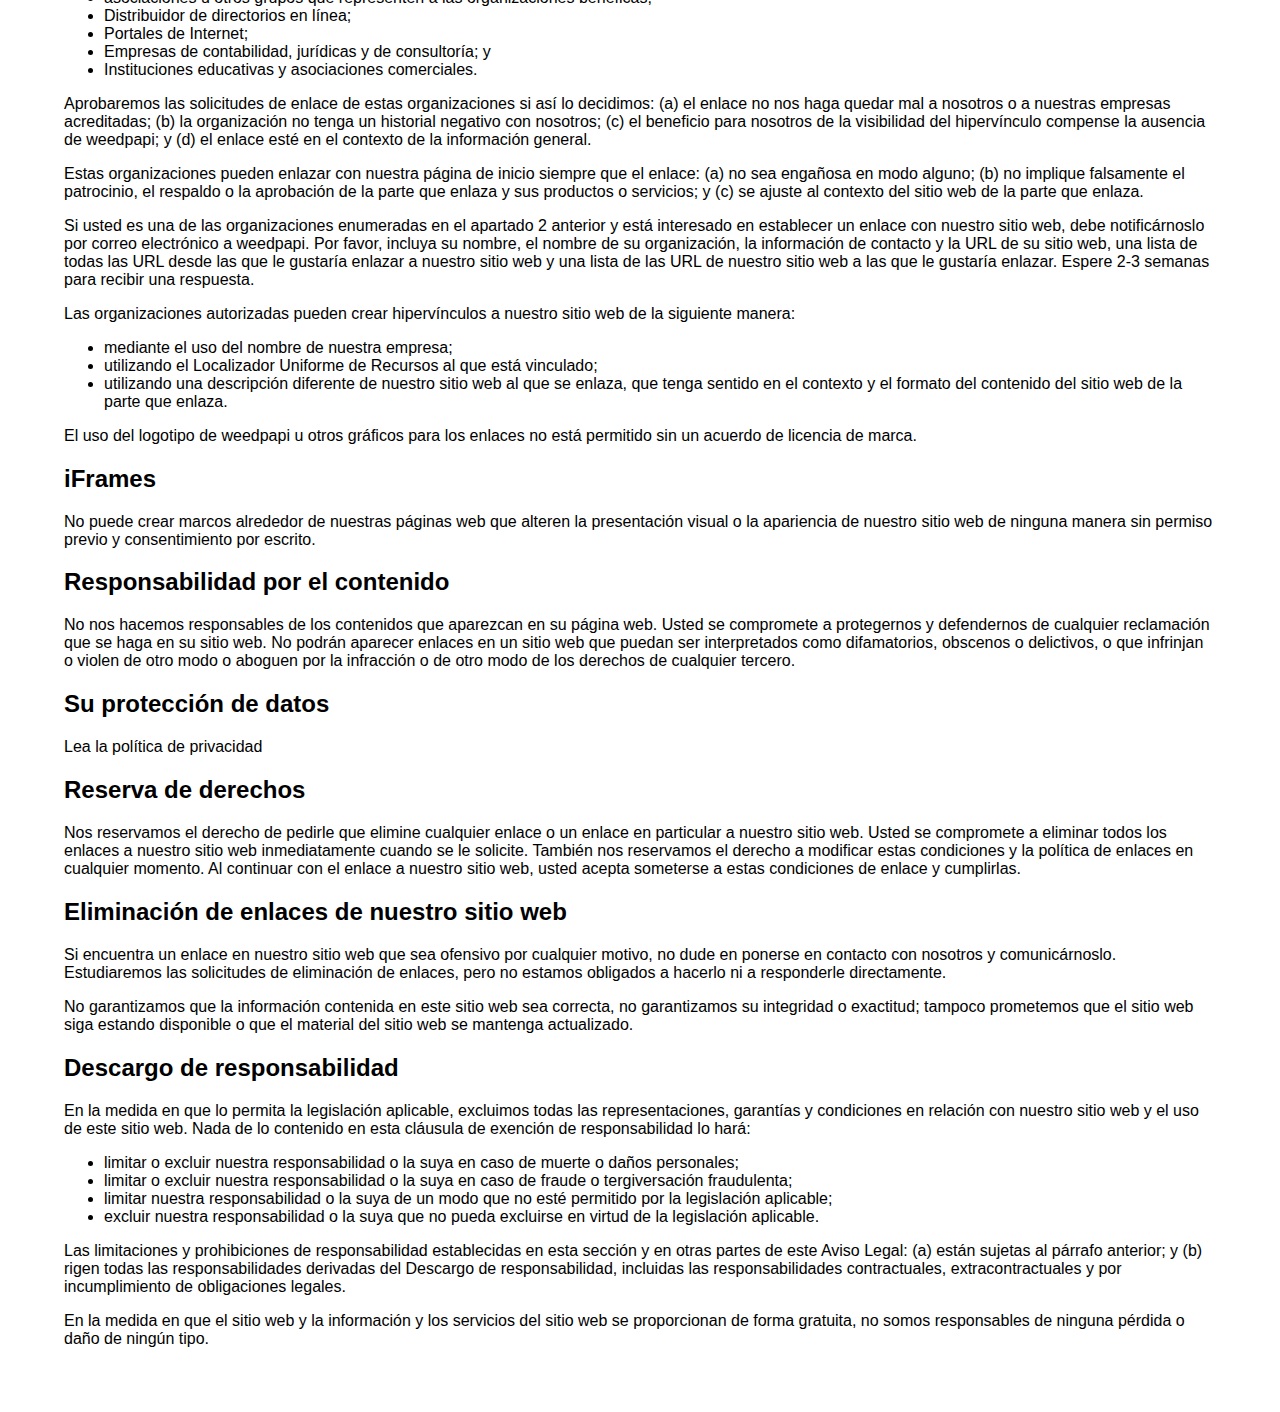
<file: terms-of-use.html>
<!DOCTYPE html>
<html lang="en">
<head>
   <meta charset="UTF-8">
   <meta http-equiv="X-UA-Compatible" content="IE=edge">
   <meta name="viewport" content="width=device-width, initial-scale=1.0">
   <meta name="keywords" content="book, article about investments, article about finance, types of investments, strategies for investing">
   <link rel="stylesheet" href="https://cdnjs.cloudflare.com/ajax/libs/animate.css/4.1.1/animate.min.css"/>
   <link rel="shortcut icon" href="img/favicon.ico" type="image/x-icon">

   <style>
      body{
         margin: 5%;
         font-family: Arial, "Helvetica Neue", Helvetica, sans-serif;
      }
   </style>
   <title>Renuncia</title>
</head>
<body>
   <div class="content-terms">
      <h1>
         Términos y condiciones
      </h1>
      <p>Bedingungen und Konditionen</p>
      <p>
         Estos términos y condiciones establecen las normas y regulaciones para el uso del sitio web de weedpapi, basado en.
      </p>

      <p>
         Estos términos y condiciones establecen las normas y regulaciones para el uso del sitio web de weedpapi, basado en.

      </p>
      <p>
         Al acceder a este sitio web, asumimos que usted acepta estos términos y condiciones. No continúe utilizando weedpapi si no está de acuerdo con todos los términos y condiciones establecidos en esta página.
      </p>
<p>

   La siguiente terminología se aplica a estos Términos y Condiciones, a la Política de Privacidad y al Descargo de Responsabilidad y a todos los acuerdos: "Cliente", "Usted" y "Su" se refiere a usted, la persona que se registra en este sitio web y acepta los Términos y Condiciones de la Compañía. "La Compañía", "Nosotros", "Nos", "Nuestro" y "Nos", se refiere a nuestra Compañía. "Parte", "Partes" o "Nosotros" se refiere tanto al Cliente como a Nosotros. Todos los términos se refieren a la oferta, la aceptación y la contraprestación necesaria para llevar a cabo el proceso de nuestra asistencia al Cliente de la manera más adecuada con el fin expreso de satisfacer las necesidades del Cliente en relación con la prestación de los Servicios Especificados de la Empresa, de acuerdo con la legislación holandesa aplicable y con sujeción a la misma. Cualquier uso de la terminología anterior o de cualquier otra palabra en singular, plural, mayúscula y/o él/ella o ellos, se considerará intercambiable y, por tanto, se referirá a lo mismo.
</p>

<h2>
   Galletas

</h2>
<p>
   Utilizamos cookies. Al acceder a weedpapi, usted acepta el uso de cookies de acuerdo con la política de privacidad de weedpapi.
</p>
<p>
   La mayoría de los sitios web interactivos utilizan cookies para poder recuperar los datos del usuario en cada visita. Las cookies se utilizan en nuestro sitio web para permitir la funcionalidad de ciertas áreas y para facilitar la visita a nuestro sitio web. Algunos de nuestros socios/anunciantes también pueden utilizar cookies.

</p>
<h2>
   Licencia

</h2>
<p>
   A menos que se indique lo contrario, weedpapi y/o sus licenciatarios poseen los derechos de propiedad intelectual de todo el material de weedpapi. Todos los derechos de propiedad intelectual están reservados. El acceso al sitio web de weedpapi está permitido para uso personal y está sujeto a las restricciones establecidas en estas condiciones de uso.
</p>

<h3>
   No debes:

</h3>
<ul>
   <li>
      Para volver a publicar material de weedpapi

   </li>
   <li>
      Vender, alquilar o sublicenciar material de weedpapi

   </li>
   <li>
      Redistribuir el contenido de weedpapi

   </li>
   <li>
      El presente Acuerdo entrará en vigor en la fecha del mismo. 

   </li>
</ul>

<p>
   Nuestros Términos y Condiciones han sido creados utilizando el Generador de Términos y Condiciones gratuito.
</p>
<p>
   Algunas partes de este sitio web ofrecen a los usuarios la oportunidad de publicar e intercambiar opiniones e información en ciertas áreas del sitio web. weedpapi no filtra, edita, publica o revisa los Comentarios antes de que aparezcan en el Sitio Web. Los comentarios no reflejan los puntos de vista y opiniones de weedpapi, sus representantes y/o afiliados. Los comentarios reflejan los puntos de vista y las opiniones de la persona que los publica. En la medida en que lo permita la ley, weedpapi no acepta ninguna responsabilidad por los Comentarios o por cualquier responsabilidad, daños o costes causados y/o sufridos como resultado del uso y/o publicación y/o aparición de los Comentarios en este sitio web.
</p>

<p>

   weedpapi se reserva el derecho de supervisar todos los comentarios y de eliminar cualquier comentario que pueda considerarse inapropiado u ofensivo o que infrinja estas Condiciones de uso.
</p>

<h3>
   Usted garantiza y declara que:
</h3>
<ul>
   <li>
      Está autorizado a publicar los comentarios en nuestro sitio web y cuenta con todas las licencias y consentimientos necesarios;
   </li>
   <li>
      Los Comentarios no infringen ningún derecho de propiedad intelectual, incluidos, entre otros, los derechos de autor, las patentes o las marcas comerciales de terceros;
   </li>
   <li>
      Los comentarios no se utilizarán para promocionar ningún negocio o costumbre ni para retratar ninguna actividad comercial o ilícita.
   </li>
   <li>
      Por la presente, usted concede a weedpapi una licencia no exclusiva para utilizar, reproducir, editar y autorizar a otros a utilizar, reproducir y editar cualquiera de sus Comentarios en todas y cada una de las formas, formatos o medios.
   </li>
</ul>
<p>

   Por la presente, usted concede a weedpapi una licencia no exclusiva para utilizar, reproducir, editar y autorizar a otros a utilizar, reproducir y editar cualquiera de sus Comentarios en todas y cada una de las formas, formatos o medios.
</p>
<h2>
   Hipervínculos a nuestro contenido

</h2>

<p>
   Las siguientes organizaciones pueden enlazar con nuestro sitio web sin autorización previa por escrito:
</p>
<ul>
   <li>
      Organismos gubernamentales;
   </li>
   <li>
      Motores de búsqueda;

   </li>
   <li>
      Organizaciones de noticias;
   </li>
   <li>
      Los distribuidores de directorios en línea pueden enlazar con nuestro sitio web al igual que lo hacen con los sitios web de otras empresas que cotizan en bolsa.
   </li>
   <li>
      Vinculación de empresas; y
Empresas aprobadas por el sistema, a excepción de las organizaciones sin ánimo de lucro, los centros comerciales benéficos y los grupos de beneficencia, que no están autorizados a establecer hipervínculos con nuestro sitio web.
   </li>
</ul>

<p>
   Estas organizaciones pueden enlazar con nuestra página de inicio, publicaciones u otra información del sitio web, siempre y cuando el enlace: (a) no sea engañosa en modo alguno; (b) no implique falsamente el patrocinio, el respaldo o la aprobación de la parte que enlaza y de sus productos y/o servicios; y (c) se ajuste al contexto del sitio web de la parte que enlaza.
</p>

<p>
   Podemos considerar y aprobar otras solicitudes de enlace de los siguientes tipos de organizaciones:
</p>
<ul>
   <li>
      fuentes de información generalmente conocidas por los consumidores y/o las empresas;
   </li>
   <li>
      páginas de la comunidad dot.com;


   </li>
   <li>
      asociaciones u otros grupos que representen a las organizaciones benéficas;
   </li>
   <li>
      Distribuidor de directorios en línea;

   </li>
   <li>
      Portales de Internet;
   </li>
   <li>
      Empresas de contabilidad, jurídicas y de consultoría; y

   </li>
   <li>
      Instituciones educativas y asociaciones comerciales.

   </li>
</ul>

<p>
   Aprobaremos las solicitudes de enlace de estas organizaciones si así lo decidimos: (a) el enlace no nos haga quedar mal a nosotros o a nuestras empresas acreditadas; (b) la organización no tenga un historial negativo con nosotros; (c) el beneficio para nosotros de la visibilidad del hipervínculo compense la ausencia de weedpapi; y (d) el enlace esté en el contexto de la información general.
</p>

<p>
   Estas organizaciones pueden enlazar con nuestra página de inicio siempre que el enlace: (a) no sea engañosa en modo alguno; (b) no implique falsamente el patrocinio, el respaldo o la aprobación de la parte que enlaza y sus productos o servicios; y (c) se ajuste al contexto del sitio web de la parte que enlaza.
</p>
<p>
   Si usted es una de las organizaciones enumeradas en el apartado 2 anterior y está interesado en establecer un enlace con nuestro sitio web, debe notificárnoslo por correo electrónico a weedpapi. Por favor, incluya su nombre, el nombre de su organización, la información de contacto y la URL de su sitio web, una lista de todas las URL desde las que le gustaría enlazar a nuestro sitio web y una lista de las URL de nuestro sitio web a las que le gustaría enlazar. Espere 2-3 semanas para recibir una respuesta.
</p>
<p>
   Las organizaciones autorizadas pueden crear hipervínculos a nuestro sitio web de la siguiente manera:

</p>
<ul>
   <li>
      mediante el uso del nombre de nuestra empresa;

   </li>
   <li>
      utilizando el Localizador Uniforme de Recursos al que está vinculado;
   </li>
   <li>
      utilizando una descripción diferente de nuestro sitio web al que se enlaza, que tenga sentido en el contexto y el formato del contenido del sitio web de la parte que enlaza.
   </li>
</ul>

<p>
   El uso del logotipo de weedpapi u otros gráficos para los enlaces no está permitido sin un acuerdo de licencia de marca.
</p>
<h2>
   iFrames
</h2>
<p>
   No puede crear marcos alrededor de nuestras páginas web que alteren la presentación visual o la apariencia de nuestro sitio web de ninguna manera sin permiso previo y consentimiento por escrito.
</p>
<h2>
   Responsabilidad por el contenido
</h2>
<p>
   No nos hacemos responsables de los contenidos que aparezcan en su página web. Usted se compromete a protegernos y defendernos de cualquier reclamación que se haga en su sitio web. No podrán aparecer enlaces en un sitio web que puedan ser interpretados como difamatorios, obscenos o delictivos, o que infrinjan o violen de otro modo o aboguen por la infracción o de otro modo de los derechos de cualquier tercero.
</p>
<h2>
   Su protección de datos

</h2>
<p>
   Lea la política de privacidad

</p>

<h2>
   Reserva de derechos

</h2>
<p>
   Nos reservamos el derecho de pedirle que elimine cualquier enlace o un enlace en particular a nuestro sitio web. Usted se compromete a eliminar todos los enlaces a nuestro sitio web inmediatamente cuando se le solicite. También nos reservamos el derecho a modificar estas condiciones y la política de enlaces en cualquier momento. Al continuar con el enlace a nuestro sitio web, usted acepta someterse a estas condiciones de enlace y cumplirlas.
</p>

<h2>
   Eliminación de enlaces de nuestro sitio web

</h2>
<p>
   Si encuentra un enlace en nuestro sitio web que sea ofensivo por cualquier motivo, no dude en ponerse en contacto con nosotros y comunicárnoslo. Estudiaremos las solicitudes de eliminación de enlaces, pero no estamos obligados a hacerlo ni a responderle directamente.
</p>
<p>

   No garantizamos que la información contenida en este sitio web sea correcta, no garantizamos su integridad o exactitud; tampoco prometemos que el sitio web siga estando disponible o que el material del sitio web se mantenga actualizado.
</p>
<h2>
   Descargo de responsabilidad

</h2>
<p>
   En la medida en que lo permita la legislación aplicable, excluimos todas las representaciones, garantías y condiciones en relación con nuestro sitio web y el uso de este sitio web. Nada de lo contenido en esta cláusula de exención de responsabilidad lo hará:
</p>

<ul>
   <li>
      limitar o excluir nuestra responsabilidad o la suya en caso de muerte o daños personales;

   </li>
   <li>
      limitar o excluir nuestra responsabilidad o la suya en caso de fraude o tergiversación fraudulenta;



   </li>
   <li>
      limitar nuestra responsabilidad o la suya de un modo que no esté permitido por la legislación aplicable;

   </li>
   <li>
      excluir nuestra responsabilidad o la suya que no pueda excluirse en virtud de la legislación aplicable.

   </li>
</ul>
<p>

   Las limitaciones y prohibiciones de responsabilidad establecidas en esta sección y en otras partes de este Aviso Legal: (a) están sujetas al párrafo anterior; y (b) rigen todas las responsabilidades derivadas del Descargo de responsabilidad, incluidas las responsabilidades contractuales, extracontractuales y por incumplimiento de obligaciones legales.
</p>

<p>

   En la medida en que el sitio web y la información y los servicios del sitio web se proporcionan de forma gratuita, no somos responsables de ninguna pérdida o daño de ningún tipo.
</p>





   </div>
</body>
</html>
</file>
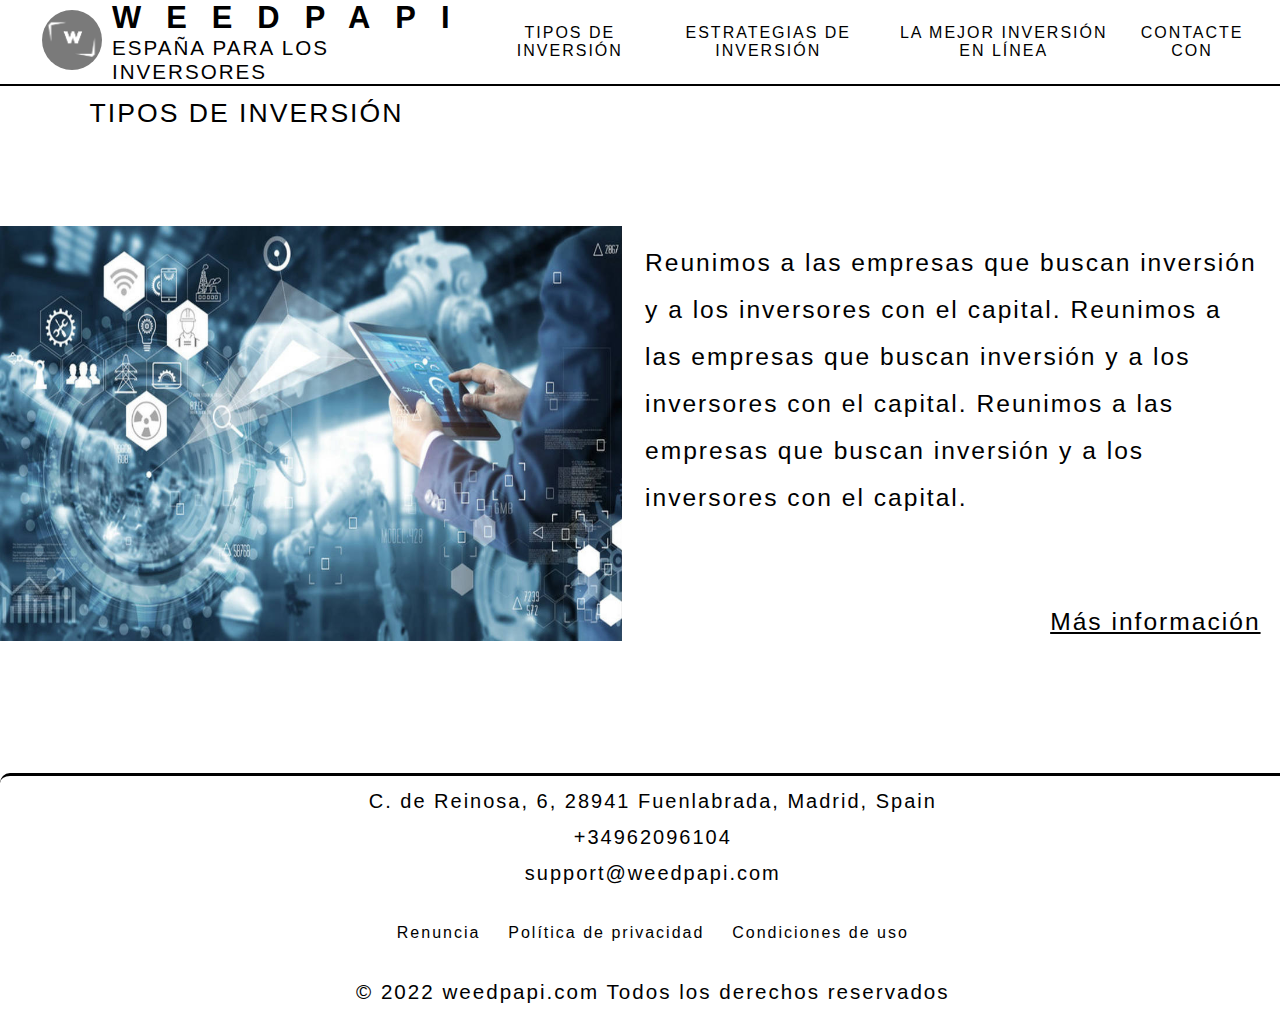
<file: types-of-investment.html>
<!DOCTYPE html>
<html lang="en">
<head>
   <meta charset="UTF-8">
   <meta http-equiv="X-UA-Compatible" content="IE=edge">
   <meta name="viewport" content="width=device-width, initial-scale=1.0">
   <meta name="keywords" content="book, article about investments, article about finance, types of investments, strategies for investing">
   <link rel="stylesheet" href="https://cdnjs.cloudflare.com/ajax/libs/animate.css/4.1.1/animate.min.css"/>
   <link rel="stylesheet" href="style.css">
   <link rel="shortcut icon" href="img/favicon.ico" type="image/x-icon"> 

   <title>Types of investment</title>
</head>
<body>

   <header itemscope itemtype="https://schema.org/InvestmentFund">

      <div class="header-block">
        <div class="header-block__logo-title logo-title ">
         <div class="logo-title__logo">
         <a href="index.html"><img itemprop="logo" src="img/11.png" alt=""></a>   
         </div>

         <div itemprop="brand" class="logo-title__title">
            <a href="index.html" class="main-title"> weedpapi </a>
            <p class="main-subtitle">España para los inversores</p>
         </div>
         
         <div class="menu__icon">
            <span></span>
         </div>
        </div>

         <div class="header-block__flex-box flex-box">

            <div class="flex-box__link-articles">
               <div class="flex-box__links-investing">
                  <div itemprop="description" class="investing__link">
                     <a href="types-of-investment.html">Tipos de inversión</a>
                  </div>
                  <div itemprop="description" class="investing__link">
                     <a href="strategies-for-investing.html">Estrategias de inversión</a>
                  </div>
                  <div  itemprop="description"class="investing__link">
                     <a href="best-online-investment.html">La mejor inversión en línea</a>
                  </div>
                  <div  itemprop="description"class="investing__link">
                     <a href="contact.html">Contacte con</a>
                  </div>
               </div>

            </div>

         </div>


         


      </div>


   </header>

   <main itemscope itemtype="https://schema.org/InvestmentFund">
      <article>
         <section class="investment">
            <h1 itemprop="isRelatedTo" class="investment__title">
               Tipos de inversión
            </h1>
            <div class="investment__main-block">
               <div class="main-block">
               <div class="main-block__image ">
                  <img itemprop="image" class="wow animate__animated animate__fadeInLeft" src="img/33.jpg" alt="">
               </div>
               </div>
              
               <div itemprop="description" class="main-block__info info wow animate__animated animate__fadeInRight">
                  Reunimos a las empresas que buscan inversión y a los inversores con el capital. Reunimos a las empresas que buscan inversión y a los inversores con el capital. Reunimos a las empresas que buscan inversión y a los inversores con el capital.
                  <a itemprop="url" href="https://www.coursera.org/learn/financial-markets-global/?ref8372" class="info__main-link">Más información</a>
               </div>
            </div>
         </section>
      </article>
   </main>
   <footer class="footer">
      <div class="footer-content">
         <a class="footer-content__geopothition" href="https://goo.gl/maps/zMzY3h2jBjaF4MCD9">C. de Reinosa, 6, 28941
            Fuenlabrada, Madrid, Spain</a>
         <div class="footer-content__cell-phone"><a href="tel:+34962096104">+34962096104</a>
         </div>
         <div class="footer-content__mail"> <a href="mailto:support@weedpapi.com">support@weedpapi.com</a>
         </div>
         <div class="footer-content__block-privacy">
            <div class="block-privacy__disclaimer">
               <a href="disclaimer.html">Renuncia</a>
            </div>
            <div class="block-privacy__privacy"> <a href="privacy-policy.html">Política de privacidad</a>
            </div>
            <div class="block-privacy__terms"> <a href="terms-of-use.html">Condiciones de uso</a></div>

         </div>
         <div class="footer-content__all-rights">© 2022 weedpapi.com Todos los derechos reservados</div>
      </div>
   </footer>
   <script src="wow.min.js"></script>
   <script src="script.js"></script>
</body>
</html>
</file>
<file: style.css>
body{
margin: 0;
padding: 0;
font-family: sans-serif;
letter-spacing: 2px;
width: 100%;
background-color: rgb(255, 255, 255);
color: #000;
}

/*---------------------- main  header---------------------- */

header{
   background-color: rgb(255, 255, 255);
   width: 100%;
   position: fixed;
   top: 0;
   left: 0;
   z-index: 12;
   color: #000;
border-bottom:2px solid #000;
}

main{
   margin: 0;
}

.main-content {
  padding-top: 7%;
margin-top: 5%;
margin: 0;
padding-bottom: 15%;
padding-top: 10%;
max-width: 95%;
margin: 0 auto;

}


.auctralian-investors {
   text-align: center;
   font-size: 80px;
   color: #000;

   padding-top: 20px;
   padding-bottom: 5%;
}

.auctralian-investors-info {
   text-align: center;
font-size: 34px;
color: #000000;
padding-bottom: 2%;
max-width: 85%;
margin: 0 auto;

}





.header-block {
display: flex; 
justify-content: space-between;
margin: 0 auto;
text-align: center;
align-items: center;
max-width: 95%;
}

.header-block__logo-title {
   display: flex;
   text-align: left;

}

.flex-box__link-articles {
   text-transform: uppercase;
   
   }


.flex-box__links-investing {
display: flex;
}


.investing__link {
   margin-left: 20px;
   transition: all ease .8s;
   
}
.investing__link:hover{
   cursor: pointer;
   color: #000;
   background-color: #ffffff21;
   border-radius: 50%;
   border-bottom: 1px solid rgb(255, 255, 255);
}



.investing__link a{
   text-decoration: none;
   color: #000;

}

.logo-title {
   align-items: center;
}
.logo-title__logo img{
   padding: 10px;
   width: 60px;
   border-radius: 50%;
}


.main-title {
text-transform: uppercase;
letter-spacing: 25px;
font-size: 30.9px;
font-weight: 700;
color: #000;

margin: 0;
text-decoration: none;
}
.main-subtitle {
text-transform: uppercase;
color: #000;
font-size: 20.6px;
margin: 0;
}
.articles-link {
   margin-right: 5px;
   transition: all .8s ease;

}
.articles-link:hover{
   cursor: pointer;
   color: #000;
   background-color: #ffffff21;
   border-radius: 50%;
   
}



.subtitle {
max-width: 85%;
background-color: #2f142e8a;
margin: 0 auto;
margin-top: 3%;
}

.subtitle__text {
   max-width: 80%;
   font-size: 22px;
   line-height: 37px;
   color: #000;
   padding: 0px 0px 50px 15px;
}

.image-block {
   display: flex;
   background-color: rgb(255, 255, 255);
   max-width: 100%;
   margin: 0 auto;
   margin-top: 3%;
   border-radius: 10px;
   color: #000;
}
.block__images {
text-align: center;
color: #000;
font-size: 24px;
position: relative;
}

.image-block__img {
   margin-bottom: 3%;

}
.image-block__img img{
   border-radius: 10px;

}

.image-block__subtitle {
   margin-bottom: 20%;

}

.image-block__link a{
text-decoration: none;
color: #000;

border: 2px solid #cfcfd1;
border-radius: 10%;
padding: 15px;
position: absolute;
bottom: 0;
left: 24%;
transition: all ease .8s;
margin-bottom: 5%;
}

.image-block__link:hover a{
background-color: #000;
  color: rgb(255, 255, 255);
   }



.block__images {
   margin: 0 auto;
   padding: 1%;
   width: 100%;
   }

.block__images img {
   width: 100%;
   
}

/*---------------------- offers-for-investors---------------------- */
.offers-for-investors {
   max-width: 100%;
   margin: 0 auto;
   margin-bottom: 3%;

}

.offers-for-investors__title {
   font-size: 25.6px;
   line-height: 47px;
   font-weight: 400;
   color: #000;
   text-transform: uppercase;
   margin:  3% auto;
   border-radius: 10px;
   text-align: center;
   letter-spacing: 10px;
   border-bottom:2px solid #000;

}

.offers-for-investors__coursera {
   background-color: rgb(255, 255, 255);
   display: flex;
   font-size: 25px;
   color: #000;

   margin:  3% auto;
   align-items: center;
   border-radius: 10px;

}

.offers-for-investors__udemy {
   display: flex;
   background-color: rgb(255, 255, 255);
   font-size: 25px;
   color: #000;
   align-items: center;
   padding: 2%;
   border-radius: 10px;
}


.coursera__name {
   text-transform: uppercase;
   font-size: 20.6px;
   color: #000;

   margin-left: 4%;
}

.info__text{
   font-size: 22px;
   line-height: 37px;
}
.info__promocode{
   font-size: 22px;
   line-height: 37px;
}
.info__link{
   font-size: 22px;
   line-height: 37px;
}
.info__link a{
  text-decoration: none;
  color: #818181;
}
.info {
   padding: 1%;
   margin: 0 auto;
   max-width: 78%;
}


.udemy__name {
   text-transform: uppercase;
   font-size: 20.6px;
   color: #cfcfd1;
   margin-left: 4%;
   
}

/*---------------------- Types of investment---------------------- */
.investment {
   max-width: 100%;
   margin: 0 auto;
   margin-bottom: 10%;

   
}

.investment__title {
   font-size: 26.6px;
   line-height: 47px;
   font-weight: 400;
   color: #000;
   text-transform: uppercase;
   margin:  7% ;

}

.investment__main-block {
   display: flex;
}
.main-block {
   width: 100%;
}

.main-block__image img{
width: 100%;
}


.main-block__info {
   font-size: 24.6px;
   line-height: 47px;
   font-weight: 400;
   color: #000;
   background-color: rgb(255, 255, 255);
   margin-left: 10px;
   position: relative;
   width: 100%;
}


.info__main-link {
   position: absolute;
   color: #000;
   bottom: 0;
   right: 3%;
   
}
/*---------------------- Online real estate investing---------------------- */

.online-real-estate-investing__title {
   font-size: 25.6px;
   letter-spacing: 15px;
   text-align: center;
   line-height: 47px;
   font-weight: 400;
   color: #000;
   text-transform: uppercase;
   margin:  3% auto;
border-bottom:2px solid #000;

}

.online-real-estate-investing__text {
   margin: 0 auto;
   margin-top: 3%;
   font-size: 22px;
   line-height: 37px;
   color: #000;
   padding: 0px 0px 50px 15px;
   background-color: rgb(255, 255, 255);
border-radius: 10px;
padding: 1%;
}
/*---------------------- video---------------------- */

.content-video {
max-width: 100%;
margin: 3%  auto;
background-color: rgb(255, 255, 255);
padding: 1%;
border-radius: 10px;

}

.content-video__block {
display: flex;
justify-content: space-around;
}
.content-video__block-video {
   width: 100%;
   height: 250px;
   margin: 10px;

}
.video {
   
   width: 100%;
   height: 100%;
}
.video iframe{
width: 100%;
height: 100%;

}

/*---------------------- contact---------------------- */


.content-contact {
margin-top: 20%;
margin-bottom: 15%;

width: 100%;
}
.content-contact__geo {
text-align: center;
margin-bottom: 3%;
}
.content-contact__geo a{
font-size: 50px;
text-align: center;
align-items: center;
}
.content-contact__phone {
   font-size: 50px;
   text-align: center;
   align-items: center;
   margin-bottom: 3%;
}
.content-contact__phone a{
text-decoration: none;
color: #000;
}
.content-contact__mail {
   font-size: 50px;
   text-align: center;
   align-items: center;
   margin-bottom: 3%;
}
.content-contact__mail a{
  text-decoration: none;
  color: #000;

}

/*---------------------- footer---------------------- */


.footer {
   border-top: 3px solid #000;
   background-color: rgb(255, 255, 255);
   width: 100%;
   color: #000;
   text-align: center;
   font-size: 20.6px;
   padding: 1%;
   border-radius: 10px;

}

.footer-content__geopothition {
   font-size: 20px;
   margin: 1%;
   text-decoration: none;
   color: #000;

}

.footer-content__cell-phone {
   font-size: 20px;
   margin: 1%;
   text-decoration: none;

}
.footer-content__cell-phone a{
   text-decoration: none;
   color: #000;

}



.footer-content__block-privacy {
   display: flex;
   text-align: center;
   justify-content: space-between;
   max-width: 40%;
   margin: 3% auto;
  font-size: 16px;
}

.footer-content__block-privacy a{
text-decoration: none;
   color: #000;
}
.footer-content__mail a{
   text-decoration: none;
   font-size: 20px;
   color: #000;
}


.cookie {
   position: fixed;
   bottom: 0;
   left: 0;
   z-index: 99999999;
   display: flex;
   background-color: rgb(0, 0, 0);
   padding: 1rem;
   width: 100%;
   justify-content: space-around;

}
.cookie-block {
   display: flex;
   justify-content: space-between;
   align-items: center;
}
.cookie-text {
   font-size: 1.4rem;
   color: #f1f1f1;
   line-height: 1.3;
}
.cookie-btn {
   display: flex;
   align-items: center;
   justify-content: center;
   padding: 12px;
   outline: none;
   border: 1px solid #fff;
   color: rgb(25,25,25);
   width: 100%;
   max-width: 150px;
   font-size: 1.4rem;
   font-weight: 500;
   cursor: pointer;
}




/*---------------------- media---------------------- */
@media (max-width: 1200px) {

   .main-content{
      display: block;
   }
   .left__img {
      max-width: 85%;
      margin: 0 auto ;


   }
   .left__img img{
   }
}

@media (max-width: 1100px) {
   main{
      margin-top: 9%;
   }
   .investment__main-block {
      flex-wrap: wrap;
      justify-content: center;
      max-width: 100%;
   }
   .main-block__info {
      font-size: 34px;
      max-width: 100%;
      padding-bottom: 10%;
      margin: 0;
   }
   .investing__link a{
      font-size: 10px;
   }
   .main-title {
      font-size: 16px;
   }
   .main-subtitle {
      font-size: 10px;
   }
   .articles-link {
      max-width: 80% ;
      font-size: 10px;
   }

   .image-block {
      flex-wrap: wrap;
      max-width: 85%;
      margin: 0 auto;
      margin-top: 5%;
   }

   .block__images {
      padding: 1%;
      width: 100%;
      }
   
   .block__images img {
      width: 100%;
      
   }
   .info__text{
      font-size: 20px;
      text-align: left;
   }
   .info__promocode{
      font-size: 15px;
      text-align: left;

   }
   .info__link{
      font-size: 10px;
      text-align: left;

   }
   .offers-for-investors__coursera{
      display: block;
      text-align: center;
   }
   .offers-for-investors__udemy{
      display: block;
      text-align: center;
   }
   .content-video__block {
      flex-wrap: wrap;
      }
}

@media (max-width: 940) {
   .main-title {
      letter-spacing: 25px;
      font-size: 16.9px;
      
      }
}

/* ---------------------------------------- @media(max-width: 767px)-----------------------------------------*/
@media(max-width: 767px){
   main{
      /* margin-top: 20%; */
   }
   .main-title {
      font-size: 20px;
   }
   .main-subtitle {
      font-size: 10px;
   }
   .auctralian-investors{
      font-size: 35px;
   }
   .auctralian-investors-info{
      font-size: 16px;
      line-height: 30px;
   }

   .investment__title{
      font-size: 24px;
   }
   .articles-link {
      font-size: 10px;
   }
   .main-block__info{
      font-size: 24px;
   }
   .info__main-link{
      font-size: 16px;
   }

   .menu__icon{
      position: relative;
      width: 30px;
      height: 20px;
      z-index: 5;
      left: 70%;
   }
   .menu__icon::before, .menu__icon::after{
   content: '';
   background-color: #000;
   position: absolute;
   width: 100%;
   height: 2px;
   left: 0;
   transition: all .5s;

   }
   .menu__icon:before{
      top: 0;
   }
   .menu__icon:after{
      bottom: 0;
   }
   .menu__icon span{
      position:absolute ;
      background-color: #000;
      left: 0;
      top: 9px;
      width: 100%;
      height: 2px;
      transition: all .5s;
   }

   .header-block__flex-box{
      position: fixed;
      top: 0;
      left: 0;
      width: 100%;
      height: 100%;
      background-color: rgb(255, 255, 255);
      padding-top: 100px;
      top: -150%;
      transition: all .5s;
      
   }
   .header-block__flex-box.active{
      position: fixed;
      top: 0;
      left: 0;
      width: 100%;
      height: 100%;
      background-color: rgb(255, 255, 255);
      padding-top: 100px;
      top: 0;
   }
   .flex-box__links-investing{
      display: block;
      margin-top: 5%;
      font-size: 40px;
   }
   .investing__link{
      margin-top: 10%;

   }
   .menu__icon.active:before{
      transform: rotate(45deg);
      top: 9px;
   }
   .menu__icon.active:after{
      transform: rotate(-45deg);
     bottom: 9px;
   }
   .menu__icon.active span{
      transform: scale(0);
   }
   
}
/* ---------------------------------------- @media(max-width: 500px)-----------------------------------------*/

@media(max-width: 500px){
   main{
      margin-top: 15%;

   }
   .right__img {
      width: 200px;
   }
   .subtitle__text{
      font-size: 20px;
      line-height: 30px;
   }
   .offers-for-investors__title{
      text-align: center;
      font-size: 20px;
   }
   .main-title {
      font-size: 16px;
   }
   .image-block__subtitle {
      margin-bottom: 30%;
   
   }
   .image-block__link a{
left: 25%;
   }
   .investment__title{
      font-size: 18px;
      text-align: center;
   }
   .main-block__info{
      font-size: 17px;
      line-height: 25px;
   }

   .online-real-estate-investing__title {
      text-align: center;
      font-size: 20px;
   }
   
   .online-real-estate-investing__text {
      font-size: 20px;
      line-height: 30px;
   
   }
   .footer-content__block-privacy {
    flex-wrap: wrap;
   margin: 0 auto;
   justify-content: center;
   }
}
@media(max-width: 687px){
   .menu__icon{
     left: 50%;
   }
  
}

@media(max-width: 590px){
   .menu__icon{
     left: 30%;
   }
}

@media(max-width: 480px){
   .menu__icon{
     left: 10%;
   }
}
@media(max-width: 414px){
   .menu__icon{
     left: 0;
   }
}
</file>
